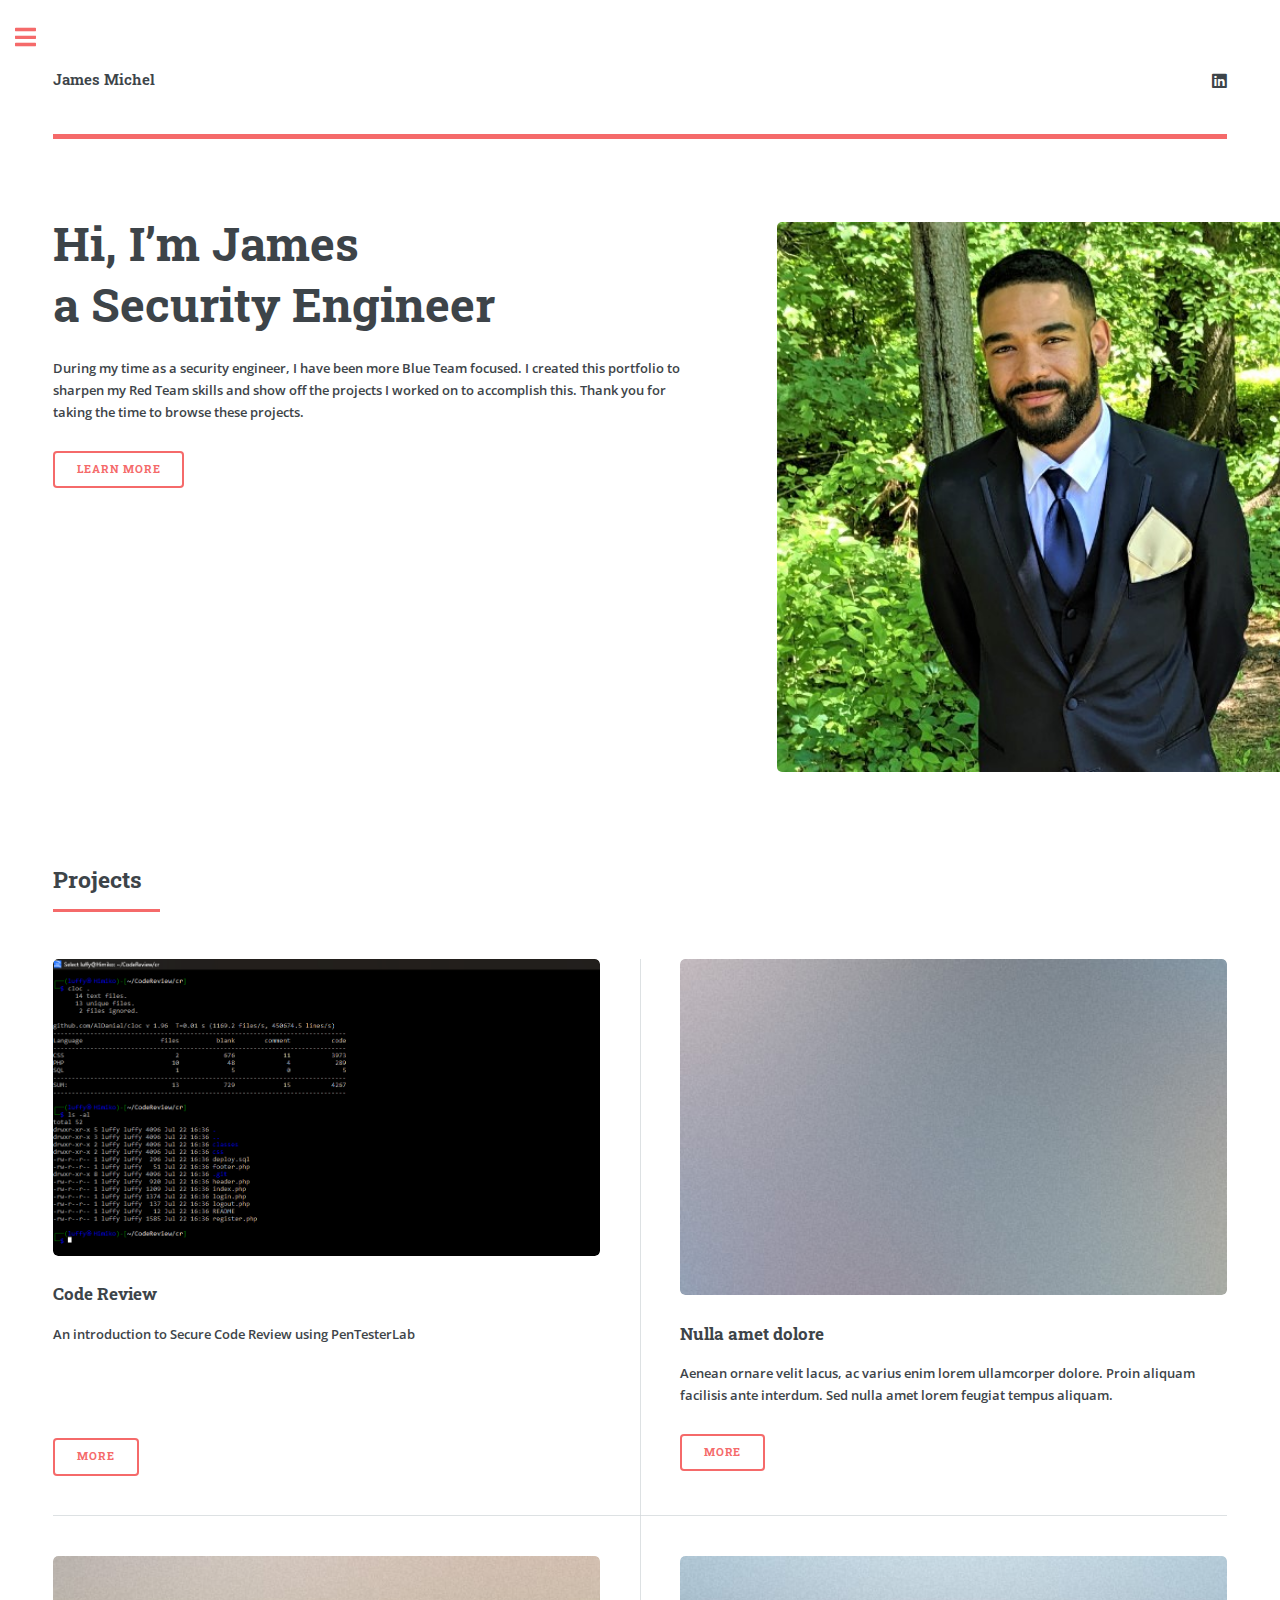
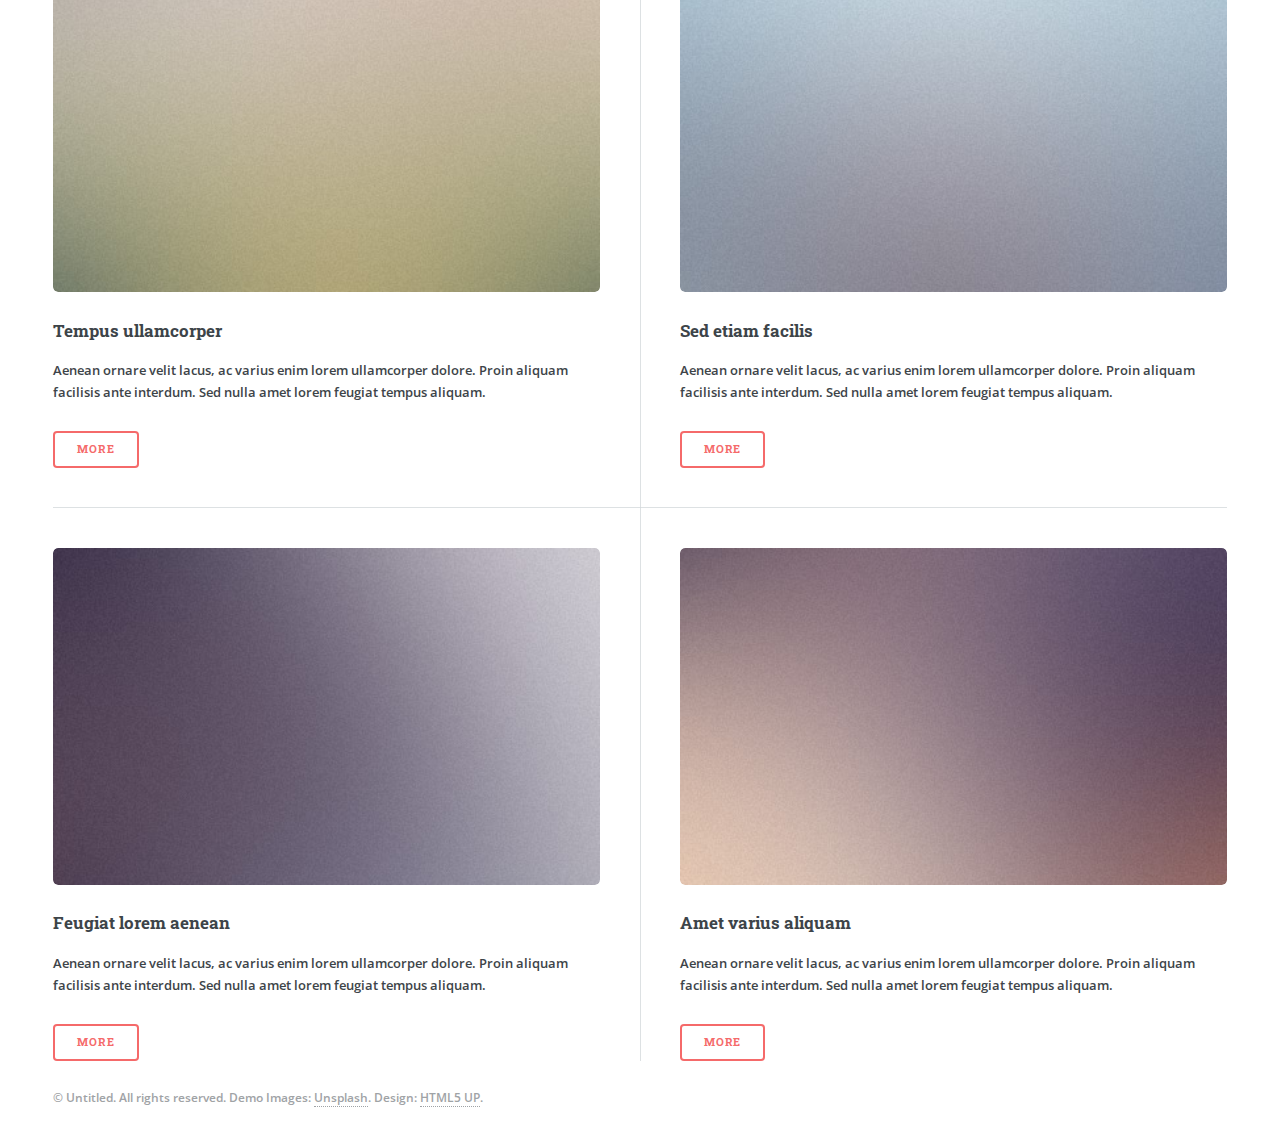
<file: index.html>
<!DOCTYPE HTML>
<!--
	Editorial by HTML5 UP
	html5up.net | @ajlkn
	Free for personal and commercial use under the CCA 3.0 license (html5up.net/license)
-->
<html>
	<head>
		<title>James Michel</title>
		<meta charset="utf-8" />
		<meta name="viewport" content="width=device-width, initial-scale=1, user-scalable=no" />
		<link rel="stylesheet" href="assets/css/main.css" />
	</head>
	<body class="is-preload">

		<!-- Wrapper -->
			<div id="wrapper">

				<!-- Main -->
					<div id="main">
						<div class="inner">

							<!-- Header -->
								<header id="header">
									<a href="index.html" class="logo"><strong>James Michel</a>
									<ul class="icons">
										<li><a href="https://www.linkedin.com/in/micheljt" class="icon brands fa-linkedin"><span class="label">LinkedIn</span></a></li>
									</ul>
								</header>

							<!-- Banner -->
								<section id="banner">
									<div class="content">
										<header>
											<h1>Hi, I’m James<br />
											a Security Engineer</h1>
										</header>
										<p>During my time as a security engineer, I have been more Blue Team focused. I created this portfolio to sharpen my Red Team skills and show off the projects I worked on to accomplish this. Thank you for taking the time to browse these projects.</p>
										<ul class="actions">
											<li><a href="#" class="button big">Learn More</a></li>
										</ul>
									</div>
									<span class="image right">
										<img src="images/Avatar.jpg" 
										style="object-fit:contain;
											   width:550px;
											   height:auto;"/>
									</span>
								</section>


							<!-- Section -->
								<section>
									<header class="major">
										<h2>Projects</h2>
									</header>
									<div class="posts">
										<article>
											<a href="CodeReview.html" class="image"><img src="images/codereview/clocoutput.png" alt="" /></a>
											<h3>Code Review</h3>
											<p>An introduction to Secure Code Review using PenTesterLab</p>
										</br>
									</br>
								</br>
											<ul class="actions">
												<li><a href="CodeReview.html" class="button">More</a></li>
											</ul>
										</article>
										<article>
											<a href="#" class="image"><img src="images/pic02.jpg" alt="" /></a>
											<h3>Nulla amet dolore</h3>
											<p>Aenean ornare velit lacus, ac varius enim lorem ullamcorper dolore. Proin aliquam facilisis ante interdum. Sed nulla amet lorem feugiat tempus aliquam.</p>
											<ul class="actions">
												<li><a href="#" class="button">More</a></li>
											</ul>
										</article>
										<article>
											<a href="#" class="image"><img src="images/pic03.jpg" alt="" /></a>
											<h3>Tempus ullamcorper</h3>
											<p>Aenean ornare velit lacus, ac varius enim lorem ullamcorper dolore. Proin aliquam facilisis ante interdum. Sed nulla amet lorem feugiat tempus aliquam.</p>
											<ul class="actions">
												<li><a href="#" class="button">More</a></li>
											</ul>
										</article>
										<article>
											<a href="#" class="image"><img src="images/pic04.jpg" alt="" /></a>
											<h3>Sed etiam facilis</h3>
											<p>Aenean ornare velit lacus, ac varius enim lorem ullamcorper dolore. Proin aliquam facilisis ante interdum. Sed nulla amet lorem feugiat tempus aliquam.</p>
											<ul class="actions">
												<li><a href="#" class="button">More</a></li>
											</ul>
										</article>
										<article>
											<a href="#" class="image"><img src="images/pic05.jpg" alt="" /></a>
											<h3>Feugiat lorem aenean</h3>
											<p>Aenean ornare velit lacus, ac varius enim lorem ullamcorper dolore. Proin aliquam facilisis ante interdum. Sed nulla amet lorem feugiat tempus aliquam.</p>
											<ul class="actions">
												<li><a href="#" class="button">More</a></li>
											</ul>
										</article>
										<article>
											<a href="#" class="image"><img src="images/pic06.jpg" alt="" /></a>
											<h3>Amet varius aliquam</h3>
											<p>Aenean ornare velit lacus, ac varius enim lorem ullamcorper dolore. Proin aliquam facilisis ante interdum. Sed nulla amet lorem feugiat tempus aliquam.</p>
											<ul class="actions">
												<li><a href="#" class="button">More</a></li>
											</ul>
										</article>
										
									</div>
									
							<!-- Footer -->
								<footer id="footer">
									<p class="copyright">&copy; Untitled. All rights reserved. Demo Images: <a href="https://unsplash.com">Unsplash</a>. Design: <a href="https://html5up.net">HTML5 UP</a>.</p>
								</footer>
								</section>

						</div>
					</div>

				<!-- Sidebar -->
					<div id="sidebar">
						<div class="inner">

							<!-- Search -->
								<section id="search" class="alt">
									<form method="post" action="#">
										<input type="text" name="query" id="query" placeholder="Search" />
									</form>
								</section>

							<!-- Menu -->
								<nav id="menu">
									<header class="major">
										<h2>Menu</h2>
									</header>
									<ul>
										<li><a href="index.html">Homepage</a></li>
										<li>
											<span class="opener">Projects</span>
											<ul>
												<li><a href="CodeReview.html">Intro to Code Review</a></li>
												<li><a href="#">Project Two</a></li>
												<li><a href="#">Tempus Magna</a></li>
												<li><a href="#">Feugiat Veroeros</a></li>
											</ul>
										</li>
									</ul>
								</nav>


						</div>
					</div>

			</div>

		<!-- Scripts -->
			<script src="assets/js/jquery.min.js"></script>
			<script src="assets/js/browser.min.js"></script>
			<script src="assets/js/breakpoints.min.js"></script>
			<script src="assets/js/util.js"></script>
			<script src="assets/js/main.js"></script>

	</body>
</html>
</file>
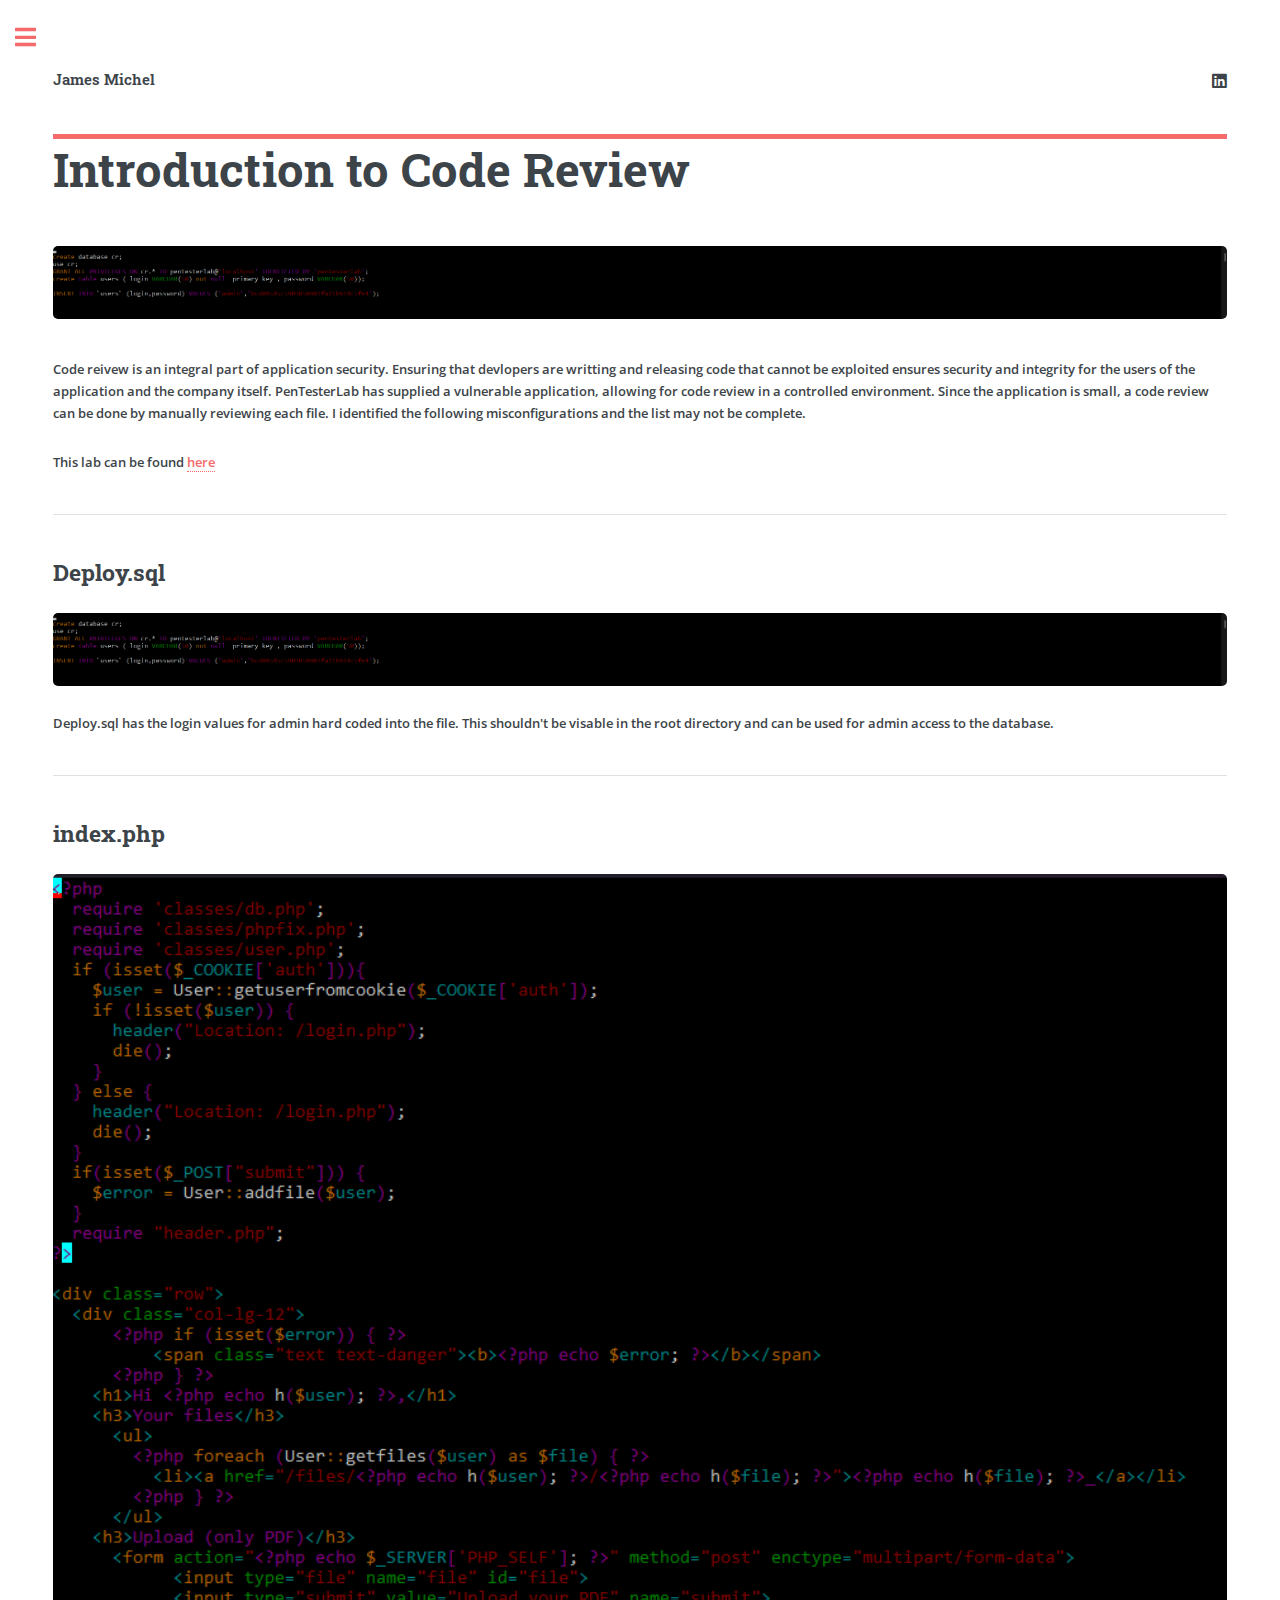
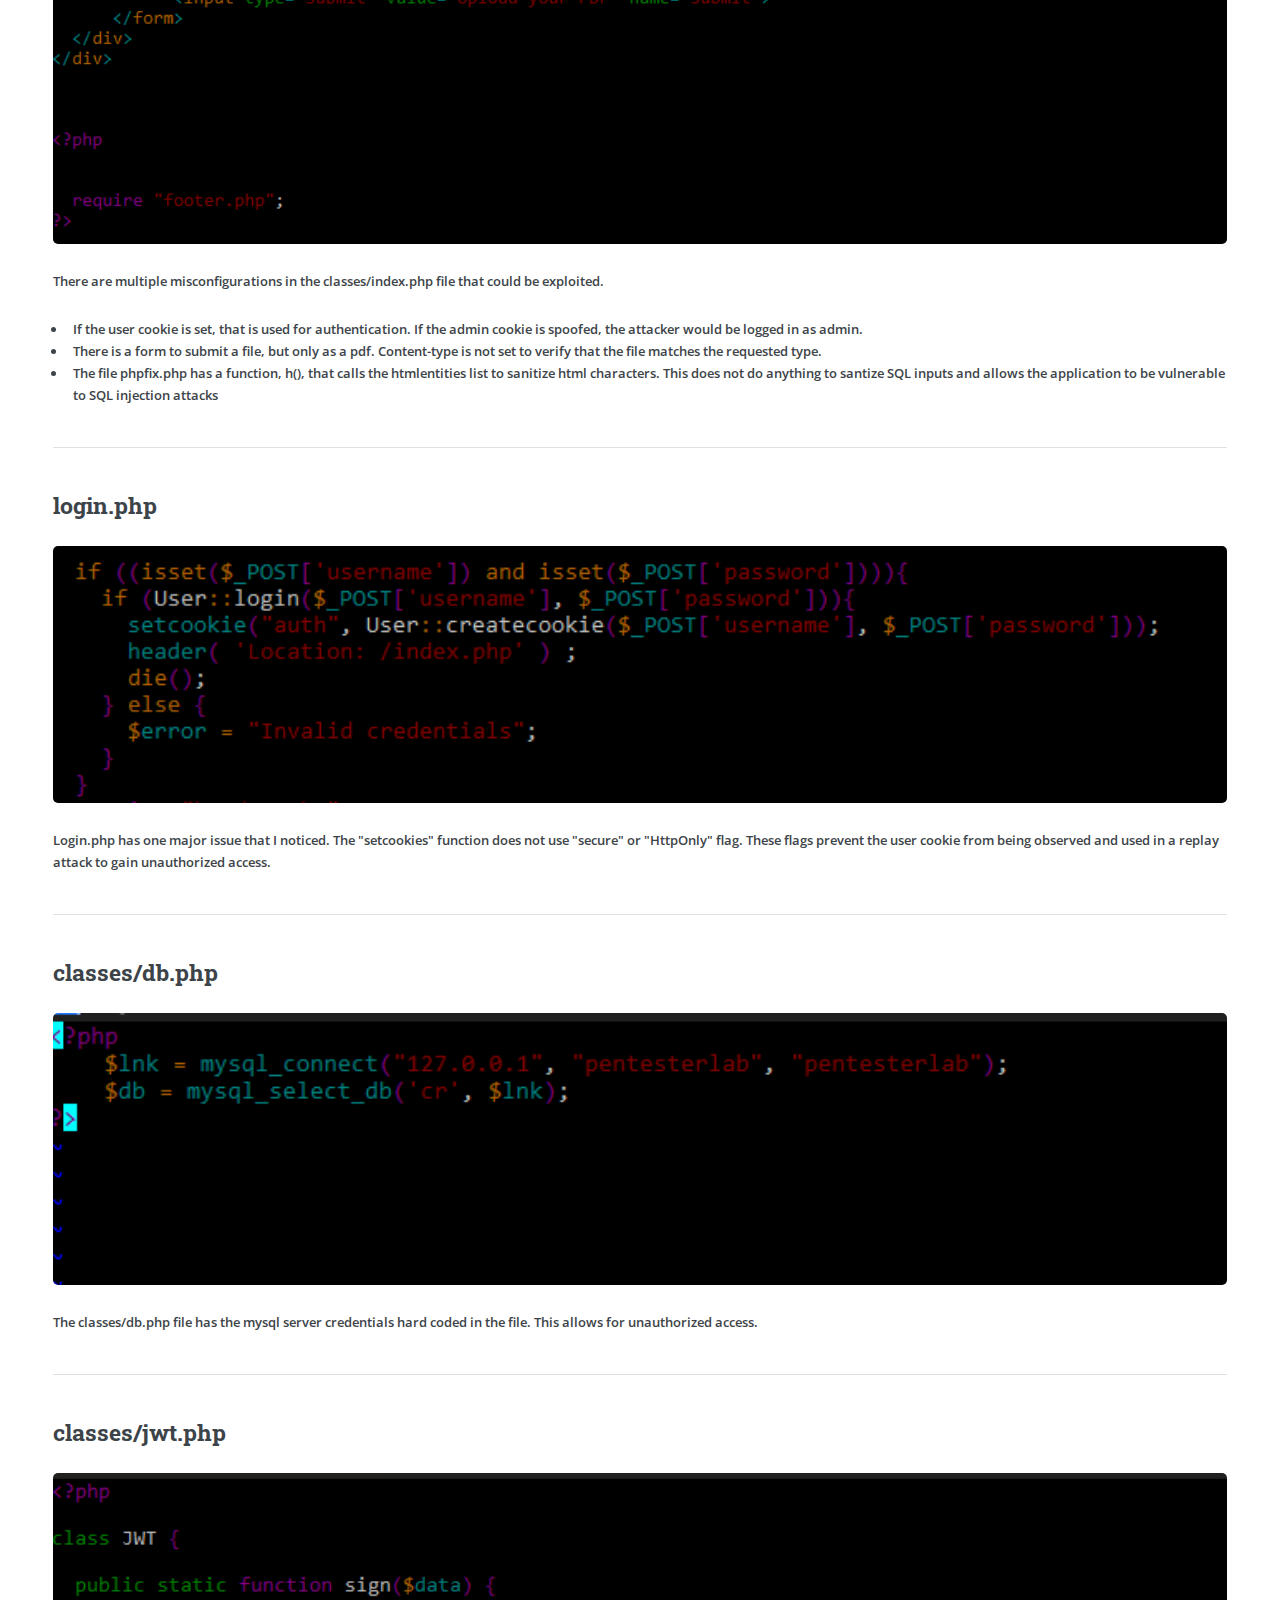
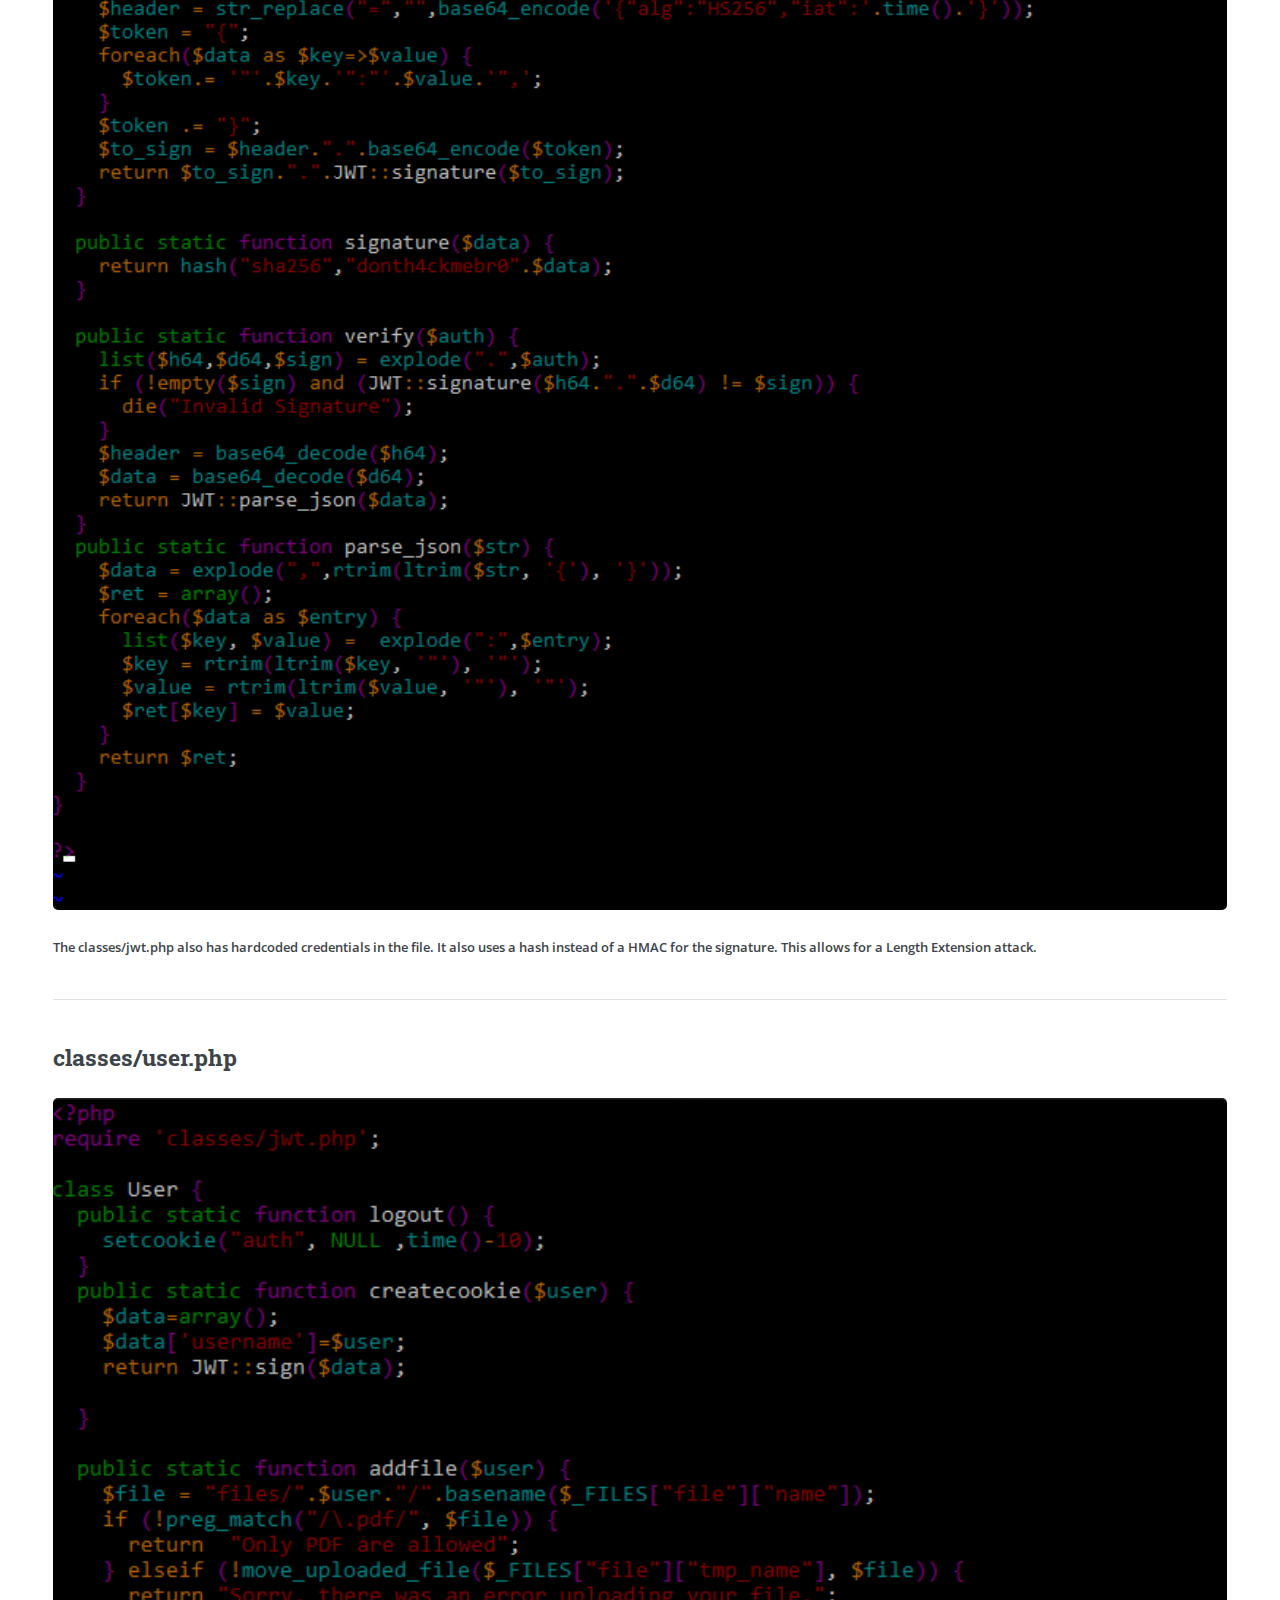
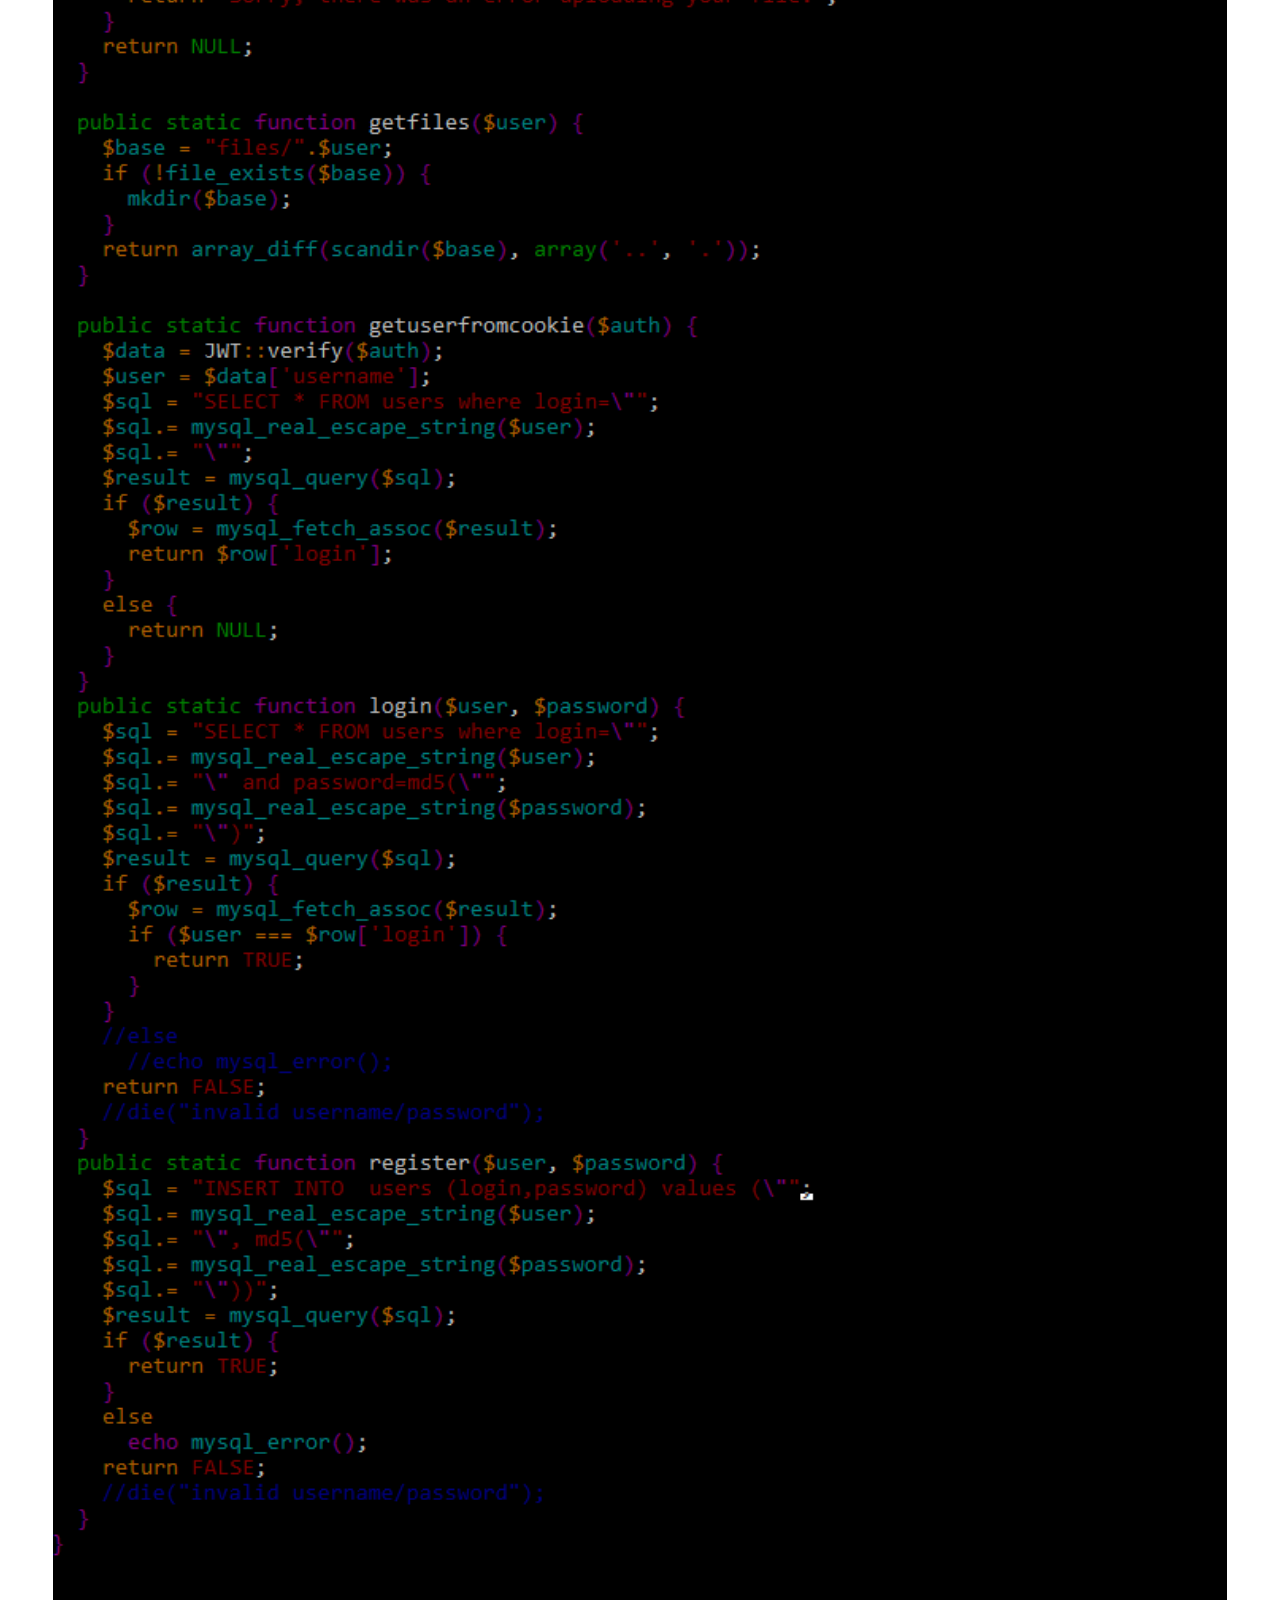
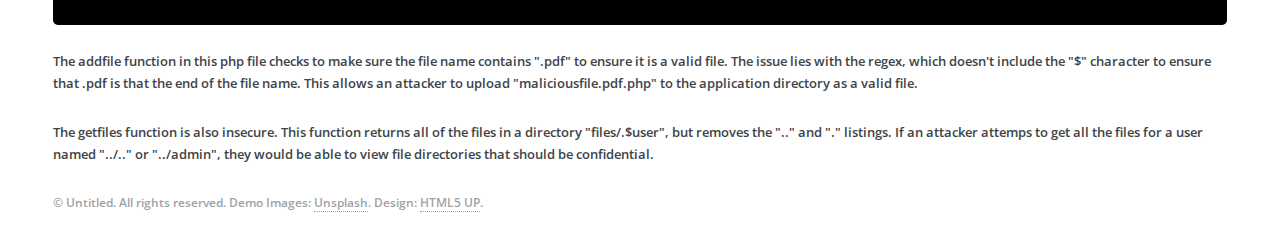
<file: CodeReview.html>
<!DOCTYPE HTML>
<!--
	Editorial by HTML5 UP
	html5up.net | @ajlkn
	Free for personal and commercial use under the CCA 3.0 license (html5up.net/license)
-->
<html>
	<head>
		<title>Intro to Code Review</title>
		<meta charset="utf-8" />
		<meta name="viewport" content="width=device-width, initial-scale=1, user-scalable=no" />
		<link rel="stylesheet" href="assets/css/main.css" />
	</head>
	<body class="is-preload">

		<!-- Wrapper -->
			<div id="wrapper">

				<!-- Main -->
					<div id="main">
						<div class="inner">

							<!-- Header -->
							<header id="header">
								<a href="index.html" class="logo"><strong>James Michel</a>
								<ul class="icons">
									<li><a href="https://www.linkedin.com/in/micheljt" class="icon brands fa-linkedin"><span class="label">LinkedIn</span></a></li>
								</ul>
							</header>

							<!-- Content -->
								<section>
									<header class="main">
										<h1>Introduction to Code Review</h1>
									</header>

									<span class="image main"><img src="images/codereview/hardcoded.png" alt="" /></span>

									<p>Code reivew is an integral part of application security. Ensuring that devlopers are writting and releasing code that cannot be exploited ensures security and integrity for the users of the application and the company itself. PenTesterLab has supplied a vulnerable application, allowing for code review in a controlled environment. Since the application is small, a code review can be done by manually reviewing each file. I identified the following misconfigurations and the list may not be complete. 
										
									<p>This lab can be found <a href="https://pentesterlab.com/exercises/codereview/course">here</a> </p>
									<hr class="major" />

									<h2>Deploy.sql</h2>
									<span class="image fit"><img src="images/codereview/hardcoded.png" alt="" /></span>
									<p>Deploy.sql has the login values for admin hard coded into the file. This shouldn't be visable in the root directory and can be used for admin access to the database.</p>


									<hr class="major" />

									<h2>index.php</h2>
									<span class="image fit"><img src="images/codereview/index.png" alt="" /></span>

									<p>There are multiple misconfigurations in the classes/index.php file that could be exploited.
										<ul>
											<li>If the user cookie is set, that is used for authentication. If the admin cookie is spoofed, the attacker would be logged in as admin.</li>
											<li>There is a form to submit a file, but only as a pdf. Content-type is not set to verify that the file matches the requested type.</li>
											<li>The file phpfix.php has a function, h(), that calls the htmlentities list to sanitize html characters. This does not do anything to santize SQL inputs and allows the application to be vulnerable to SQL injection attacks</li>
										</ul>

									<hr class="major" />

									<h2>login.php</h2>
									<span class="image fit"><img src="images/codereview/cookies.png" alt="" /></span>
									<p>Login.php has one major issue that I noticed. The "setcookies" function does not use "secure" or "HttpOnly" flag. These flags prevent the user cookie from being observed and used in a replay attack to gain unauthorized access.</p>

									<hr class="major" />

									<h2>classes/db.php</h2>
									<span class="image fit"><img src="images/codereview/mysql.png" alt="" /></span>
									<p>The classes/db.php file has the mysql server credentials hard coded in the file. This allows for unauthorized access.</p>

									<hr class="major" />

									<h2>classes/jwt.php</h2>
									<span class="image fit"><img src="images/codereview/jwt.png" alt="" /></span>
									<p>The classes/jwt.php also has hardcoded credentials in the file. It also uses a hash instead of a HMAC for the signature. This allows for a Length Extension attack.

										<hr class="major" />

										<h2>classes/user.php</h2>
										<span class="image fit"><img src="images/codereview/user.png" alt="" /></span>
										<p>The addfile function in this php file checks to make sure the file name contains ".pdf" to ensure it is a valid file. The issue lies with the regex, which doesn't include the "$" character to ensure that .pdf is that the end of the file name. This allows an attacker to upload "maliciousfile.pdf.php" to the application directory as a valid file. </p>
										<p>The getfiles function is also insecure. This function returns all of the files in a directory "files/.$user", but removes the ".." and "." listings. If an attacker attemps to get all the files for a user named "../.." or "../admin", they would be able to view file directories that should be confidential.</p>
								</section>

							<!-- Footer -->
							<footer id="footer">
								<p class="copyright">&copy; Untitled. All rights reserved. Demo Images: <a href="https://unsplash.com">Unsplash</a>. Design: <a href="https://html5up.net">HTML5 UP</a>.</p>
							</footer>
						</div>
					</div>

				<!-- Sidebar -->
					<div id="sidebar">
						<div class="inner">

							<!-- Search -->
								<section id="search" class="alt">
									<form method="post" action="#">
										<input type="text" name="query" id="query" placeholder="Search" />
									</form>
								</section>

							<!-- Menu -->
							<nav id="menu">
								<header class="major">
									<h2>Menu</h2>
								</header>
								<ul>
									<li><a href="index.html">Homepage</a></li>
									<li>
										<span class="opener">Projects</span>
										<ul>
											<li><a href="CodeReview.html">Intro to Code Review</a></li>
											<li><a href="#">Ipsum Adipiscing</a></li>
											<li><a href="#">Tempus Magna</a></li>
											<li><a href="#">Feugiat Veroeros</a></li>
										</ul>
									</li>
								</ul>
							</nav>


						</div>
					</div>

			</div>

		<!-- Scripts -->
			<script src="assets/js/jquery.min.js"></script>
			<script src="assets/js/browser.min.js"></script>
			<script src="assets/js/breakpoints.min.js"></script>
			<script src="assets/js/util.js"></script>
			<script src="assets/js/main.js"></script>

	</body>
</html>
</file>
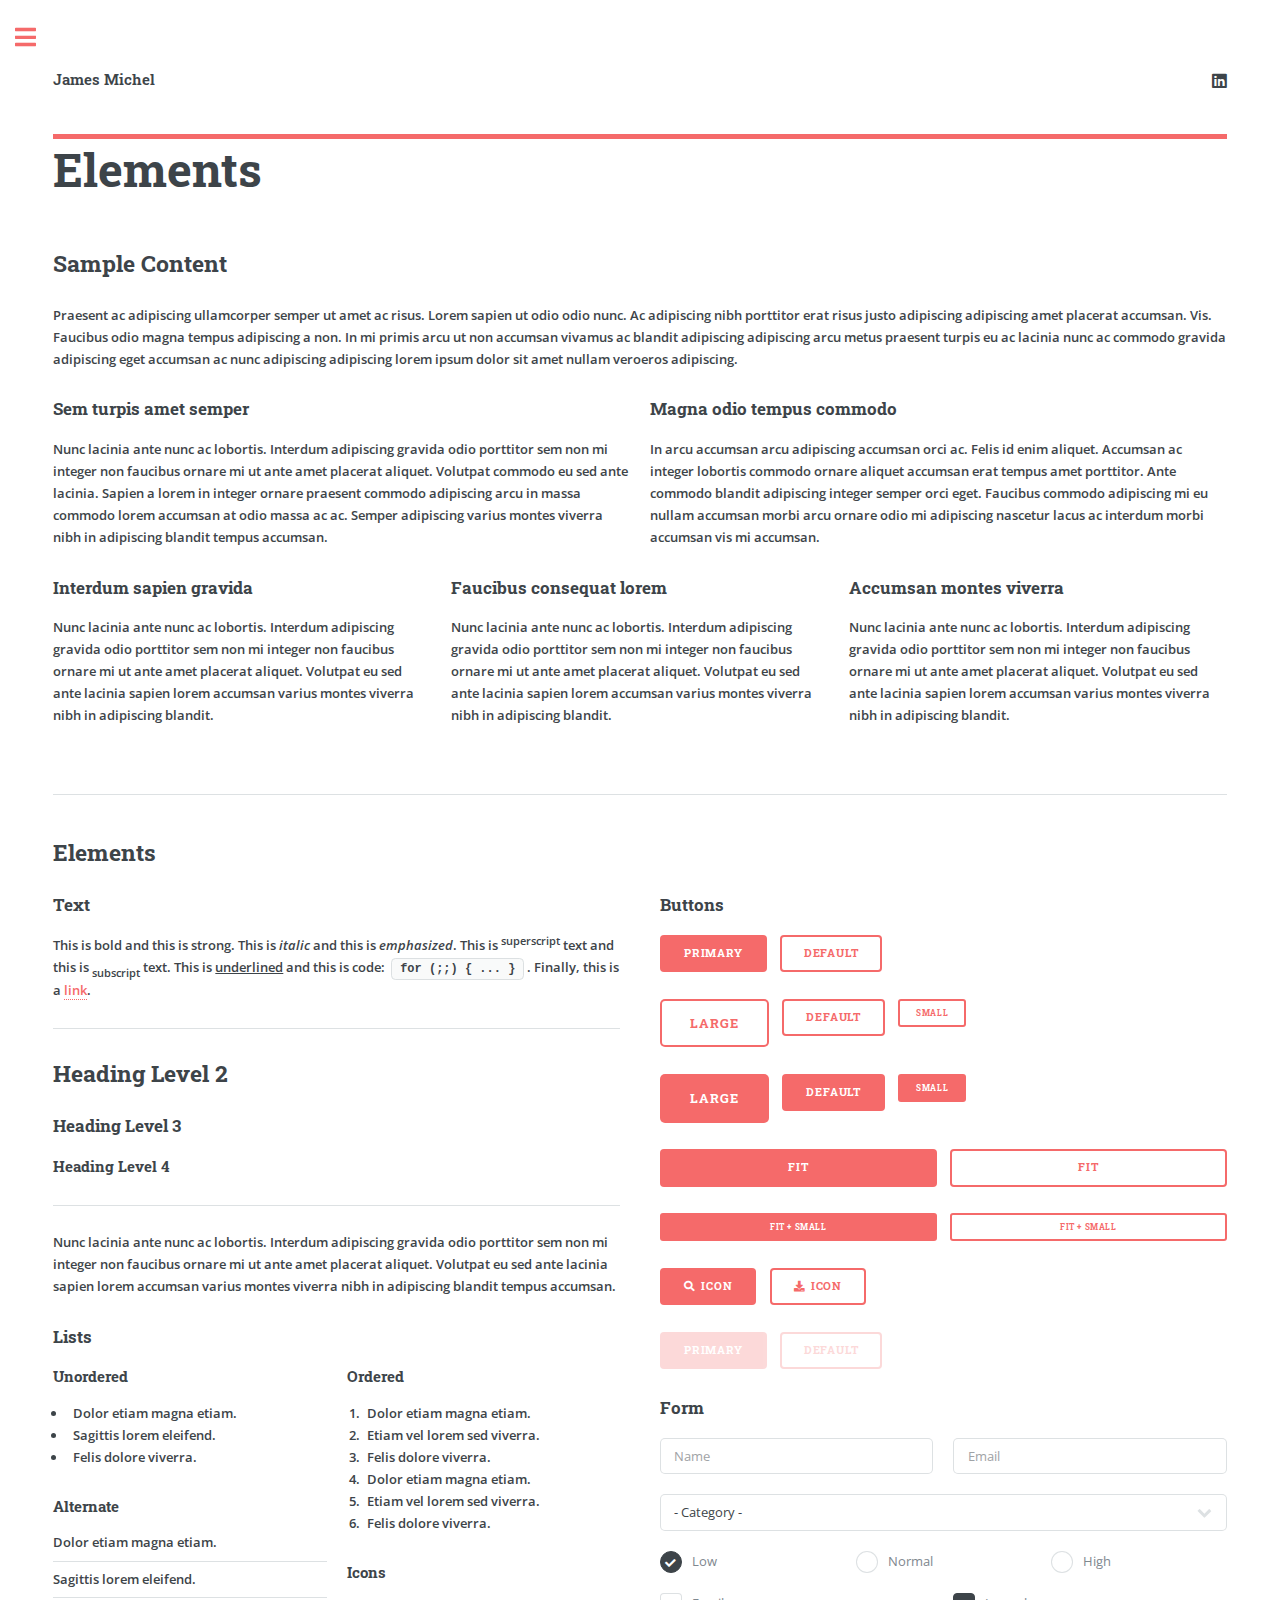
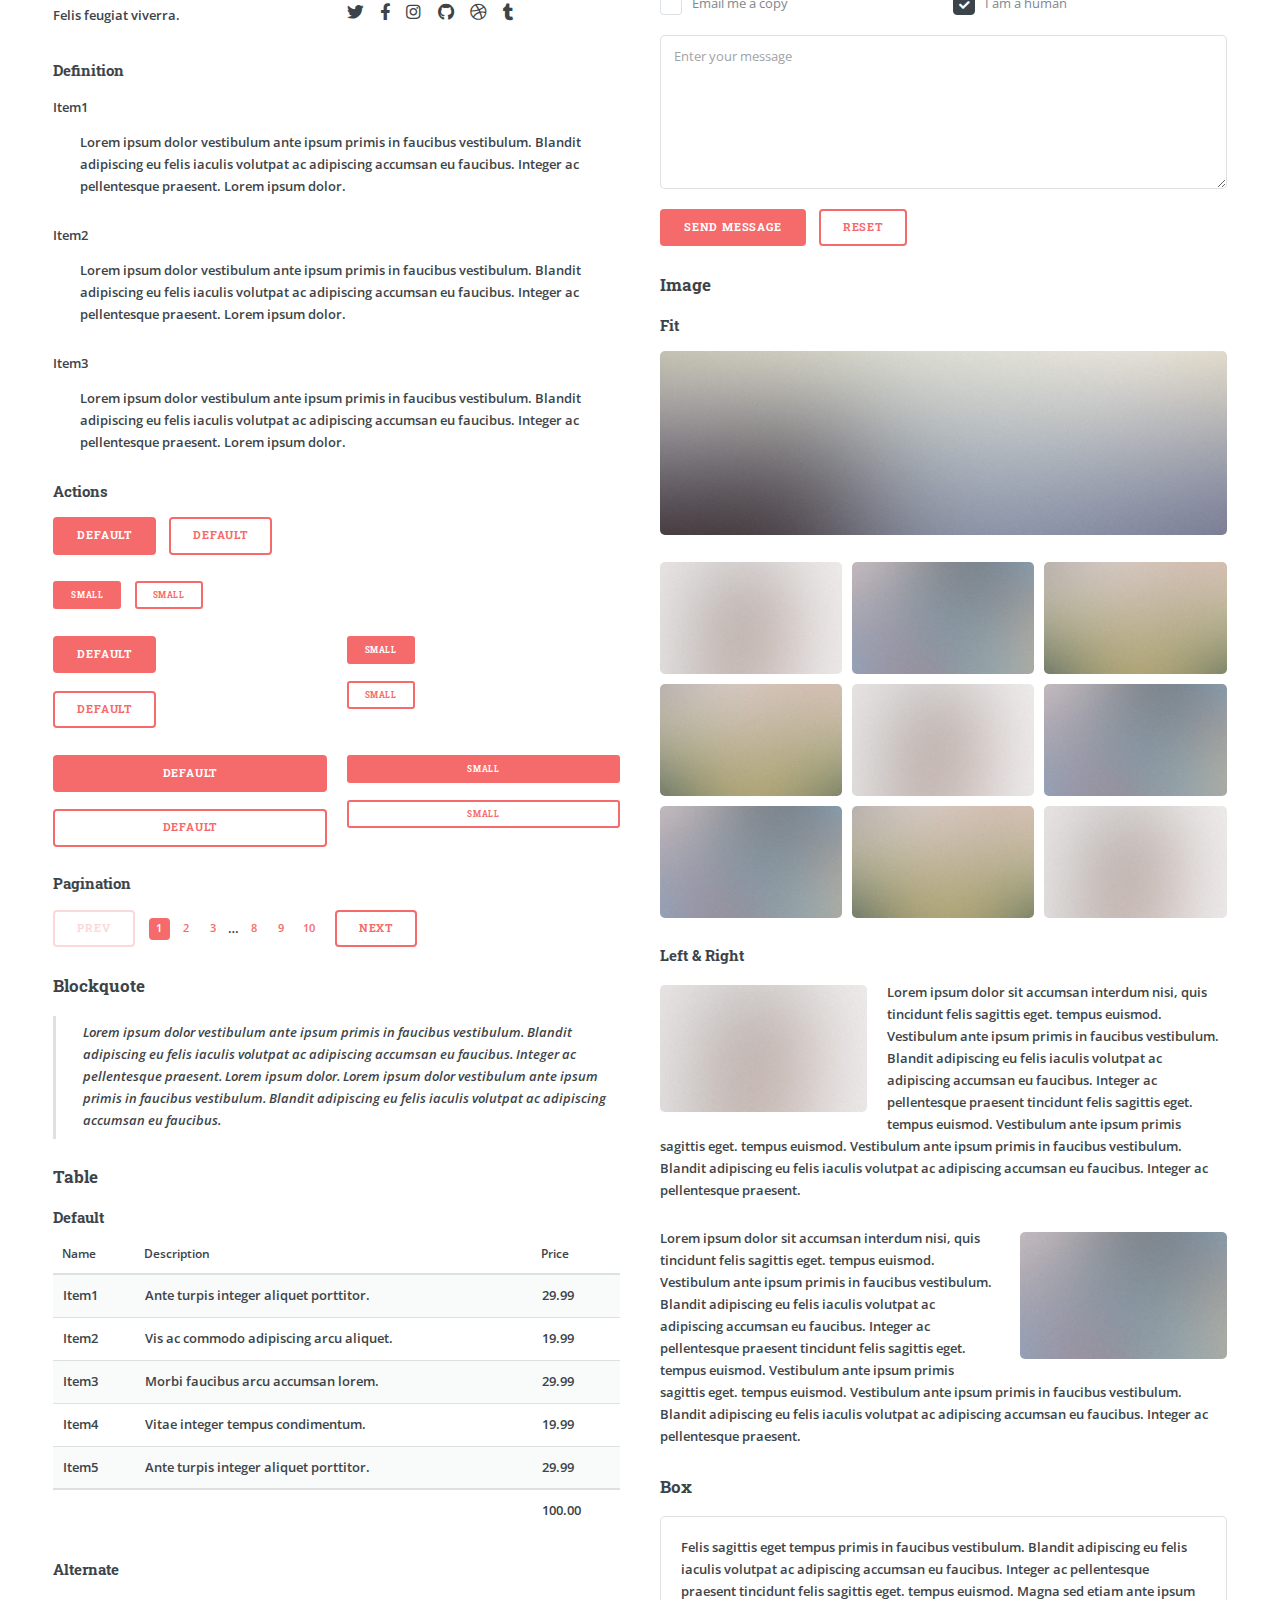
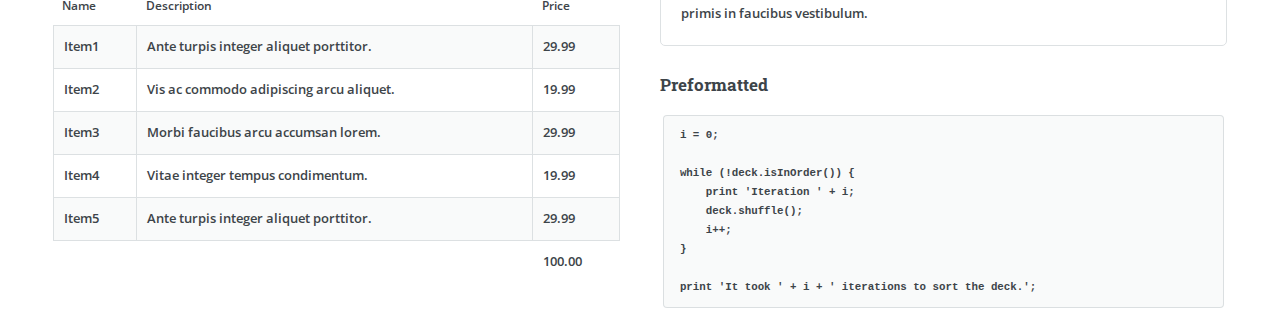
<file: elements.html>
<!DOCTYPE HTML>
<!--
	Editorial by HTML5 UP
	html5up.net | @ajlkn
	Free for personal and commercial use under the CCA 3.0 license (html5up.net/license)
-->
<html>
	<head>
		<title>Elements - Editorial by HTML5 UP</title>
		<meta charset="utf-8" />
		<meta name="viewport" content="width=device-width, initial-scale=1, user-scalable=no" />
		<link rel="stylesheet" href="assets/css/main.css" />
	</head>
	<body class="is-preload">

		<!-- Wrapper -->
			<div id="wrapper">

				<!-- Main -->
					<div id="main">
						<div class="inner">

							<!-- Header -->
							<header id="header">
								<a href="index.html" class="logo"><strong>James Michel</a>
								<ul class="icons">
									<li><a href="https://www.linkedin.com/in/micheljt" class="icon brands fa-linkedin"><span class="label">LinkedIn</span></a></li>
								</ul>
							</header>

							<!-- Content -->
								<section>
									<header class="main">
										<h1>Elements</h1>
									</header>

									<!-- Content -->
										<h2 id="content">Sample Content</h2>
										<p>Praesent ac adipiscing ullamcorper semper ut amet ac risus. Lorem sapien ut odio odio nunc. Ac adipiscing nibh porttitor erat risus justo adipiscing adipiscing amet placerat accumsan. Vis. Faucibus odio magna tempus adipiscing a non. In mi primis arcu ut non accumsan vivamus ac blandit adipiscing adipiscing arcu metus praesent turpis eu ac lacinia nunc ac commodo gravida adipiscing eget accumsan ac nunc adipiscing adipiscing lorem ipsum dolor sit amet nullam veroeros adipiscing.</p>
										<div class="row">
											<div class="col-6 col-12-small">
												<h3>Sem turpis amet semper</h3>
												<p>Nunc lacinia ante nunc ac lobortis. Interdum adipiscing gravida odio porttitor sem non mi integer non faucibus ornare mi ut ante amet placerat aliquet. Volutpat commodo eu sed ante lacinia. Sapien a lorem in integer ornare praesent commodo adipiscing arcu in massa commodo lorem accumsan at odio massa ac ac. Semper adipiscing varius montes viverra nibh in adipiscing blandit tempus accumsan.</p>
											</div>
											<div class="col-6 col-12-small">
												<h3>Magna odio tempus commodo</h3>
												<p>In arcu accumsan arcu adipiscing accumsan orci ac. Felis id enim aliquet. Accumsan ac integer lobortis commodo ornare aliquet accumsan erat tempus amet porttitor. Ante commodo blandit adipiscing integer semper orci eget. Faucibus commodo adipiscing mi eu nullam accumsan morbi arcu ornare odio mi adipiscing nascetur lacus ac interdum morbi accumsan vis mi accumsan.</p>
											</div>
											<!-- Break -->
											<div class="col-4 col-12-medium">
												<h3>Interdum sapien gravida</h3>
												<p>Nunc lacinia ante nunc ac lobortis. Interdum adipiscing gravida odio porttitor sem non mi integer non faucibus ornare mi ut ante amet placerat aliquet. Volutpat eu sed ante lacinia sapien lorem accumsan varius montes viverra nibh in adipiscing blandit.</p>
											</div>
											<div class="col-4 col-12-medium">
												<h3>Faucibus consequat lorem</h3>
												<p>Nunc lacinia ante nunc ac lobortis. Interdum adipiscing gravida odio porttitor sem non mi integer non faucibus ornare mi ut ante amet placerat aliquet. Volutpat eu sed ante lacinia sapien lorem accumsan varius montes viverra nibh in adipiscing blandit.</p>
											</div>
											<div class="col-4 col-12-medium">
												<h3>Accumsan montes viverra</h3>
												<p>Nunc lacinia ante nunc ac lobortis. Interdum adipiscing gravida odio porttitor sem non mi integer non faucibus ornare mi ut ante amet placerat aliquet. Volutpat eu sed ante lacinia sapien lorem accumsan varius montes viverra nibh in adipiscing blandit.</p>
											</div>
										</div>

									<hr class="major" />

									<!-- Elements -->
										<h2 id="elements">Elements</h2>
										<div class="row gtr-200">
											<div class="col-6 col-12-medium">

												<!-- Text stuff -->
													<h3>Text</h3>
													<p>This is <b>bold</b> and this is <strong>strong</strong>. This is <i>italic</i> and this is <em>emphasized</em>.
													This is <sup>superscript</sup> text and this is <sub>subscript</sub> text.
													This is <u>underlined</u> and this is code: <code>for (;;) { ... }</code>.
													Finally, this is a <a href="#">link</a>.</p>
													<hr />
													<h2>Heading Level 2</h2>
													<h3>Heading Level 3</h3>
													<h4>Heading Level 4</h4>
													<hr />
													<p>Nunc lacinia ante nunc ac lobortis. Interdum adipiscing gravida odio porttitor sem non mi integer non faucibus ornare mi ut ante amet placerat aliquet. Volutpat eu sed ante lacinia sapien lorem accumsan varius montes viverra nibh in adipiscing blandit tempus accumsan.</p>

												<!-- Lists -->
													<h3>Lists</h3>
													<div class="row">
														<div class="col-6 col-12-small">

															<h4>Unordered</h4>
															<ul>
																<li>Dolor etiam magna etiam.</li>
																<li>Sagittis lorem eleifend.</li>
																<li>Felis dolore viverra.</li>
															</ul>

															<h4>Alternate</h4>
															<ul class="alt">
																<li>Dolor etiam magna etiam.</li>
																<li>Sagittis lorem eleifend.</li>
																<li>Felis feugiat viverra.</li>
															</ul>

														</div>
														<div class="col-6 col-12-small">

															<h4>Ordered</h4>
															<ol>
																<li>Dolor etiam magna etiam.</li>
																<li>Etiam vel lorem sed viverra.</li>
																<li>Felis dolore viverra.</li>
																<li>Dolor etiam magna etiam.</li>
																<li>Etiam vel lorem sed viverra.</li>
																<li>Felis dolore viverra.</li>
															</ol>

															<h4>Icons</h4>
															<ul class="icons">
																<li><a href="#" class="icon brands fa-twitter"><span class="label">Twitter</span></a></li>
																<li><a href="#" class="icon brands fa-facebook-f"><span class="label">Facebook</span></a></li>
																<li><a href="#" class="icon brands fa-instagram"><span class="label">Instagram</span></a></li>
																<li><a href="#" class="icon brands fa-github"><span class="label">Github</span></a></li>
																<li><a href="#" class="icon brands fa-dribbble"><span class="label">Dribbble</span></a></li>
																<li><a href="#" class="icon brands fa-tumblr"><span class="label">Tumblr</span></a></li>
															</ul>

														</div>
													</div>
													<h4>Definition</h4>
													<dl>
														<dt>Item1</dt>
														<dd>
															<p>Lorem ipsum dolor vestibulum ante ipsum primis in faucibus vestibulum. Blandit adipiscing eu felis iaculis volutpat ac adipiscing accumsan eu faucibus. Integer ac pellentesque praesent. Lorem ipsum dolor.</p>
														</dd>
														<dt>Item2</dt>
														<dd>
															<p>Lorem ipsum dolor vestibulum ante ipsum primis in faucibus vestibulum. Blandit adipiscing eu felis iaculis volutpat ac adipiscing accumsan eu faucibus. Integer ac pellentesque praesent. Lorem ipsum dolor.</p>
														</dd>
														<dt>Item3</dt>
														<dd>
															<p>Lorem ipsum dolor vestibulum ante ipsum primis in faucibus vestibulum. Blandit adipiscing eu felis iaculis volutpat ac adipiscing accumsan eu faucibus. Integer ac pellentesque praesent. Lorem ipsum dolor.</p>
														</dd>
													</dl>

													<h4>Actions</h4>
													<ul class="actions">
														<li><a href="#" class="button primary">Default</a></li>
														<li><a href="#" class="button">Default</a></li>
													</ul>
													<ul class="actions small">
														<li><a href="#" class="button primary small">Small</a></li>
														<li><a href="#" class="button small">Small</a></li>
													</ul>
													<div class="row">
														<div class="col-6 col-12-small">
															<ul class="actions stacked">
																<li><a href="#" class="button primary">Default</a></li>
																<li><a href="#" class="button">Default</a></li>
															</ul>
														</div>
														<div class="col-6 col-12-small">
															<ul class="actions stacked">
																<li><a href="#" class="button primary small">Small</a></li>
																<li><a href="#" class="button small">Small</a></li>
															</ul>
														</div>
														<div class="col-6 col-12-small">
															<ul class="actions stacked">
																<li><a href="#" class="button primary fit">Default</a></li>
																<li><a href="#" class="button fit">Default</a></li>
															</ul>
														</div>
														<div class="col-6 col-12-small">
															<ul class="actions stacked">
																<li><a href="#" class="button primary small fit">Small</a></li>
																<li><a href="#" class="button small fit">Small</a></li>
															</ul>
														</div>
													</div>

													<h4>Pagination</h4>
													<ul class="pagination">
														<li><span class="button disabled">Prev</span></li>
														<li><a href="#" class="page active">1</a></li>
														<li><a href="#" class="page">2</a></li>
														<li><a href="#" class="page">3</a></li>
														<li><span>&hellip;</span></li>
														<li><a href="#" class="page">8</a></li>
														<li><a href="#" class="page">9</a></li>
														<li><a href="#" class="page">10</a></li>
														<li><a href="#" class="button">Next</a></li>
													</ul>

												<!-- Blockquote -->
													<h3>Blockquote</h3>
													<blockquote>Lorem ipsum dolor vestibulum ante ipsum primis in faucibus vestibulum. Blandit adipiscing eu felis iaculis volutpat ac adipiscing accumsan eu faucibus. Integer ac pellentesque praesent. Lorem ipsum dolor. Lorem ipsum dolor vestibulum ante ipsum primis in faucibus vestibulum. Blandit adipiscing eu felis iaculis volutpat ac adipiscing accumsan eu faucibus.</blockquote>

												<!-- Table -->
													<h3>Table</h3>

													<h4>Default</h4>
													<div class="table-wrapper">
														<table>
															<thead>
																<tr>
																	<th>Name</th>
																	<th>Description</th>
																	<th>Price</th>
																</tr>
															</thead>
															<tbody>
																<tr>
																	<td>Item1</td>
																	<td>Ante turpis integer aliquet porttitor.</td>
																	<td>29.99</td>
																</tr>
																<tr>
																	<td>Item2</td>
																	<td>Vis ac commodo adipiscing arcu aliquet.</td>
																	<td>19.99</td>
																</tr>
																<tr>
																	<td>Item3</td>
																	<td> Morbi faucibus arcu accumsan lorem.</td>
																	<td>29.99</td>
																</tr>
																<tr>
																	<td>Item4</td>
																	<td>Vitae integer tempus condimentum.</td>
																	<td>19.99</td>
																</tr>
																<tr>
																	<td>Item5</td>
																	<td>Ante turpis integer aliquet porttitor.</td>
																	<td>29.99</td>
																</tr>
															</tbody>
															<tfoot>
																<tr>
																	<td colspan="2"></td>
																	<td>100.00</td>
																</tr>
															</tfoot>
														</table>
													</div>

													<h4>Alternate</h4>
													<div class="table-wrapper">
														<table class="alt">
															<thead>
																<tr>
																	<th>Name</th>
																	<th>Description</th>
																	<th>Price</th>
																</tr>
															</thead>
															<tbody>
																<tr>
																	<td>Item1</td>
																	<td>Ante turpis integer aliquet porttitor.</td>
																	<td>29.99</td>
																</tr>
																<tr>
																	<td>Item2</td>
																	<td>Vis ac commodo adipiscing arcu aliquet.</td>
																	<td>19.99</td>
																</tr>
																<tr>
																	<td>Item3</td>
																	<td> Morbi faucibus arcu accumsan lorem.</td>
																	<td>29.99</td>
																</tr>
																<tr>
																	<td>Item4</td>
																	<td>Vitae integer tempus condimentum.</td>
																	<td>19.99</td>
																</tr>
																<tr>
																	<td>Item5</td>
																	<td>Ante turpis integer aliquet porttitor.</td>
																	<td>29.99</td>
																</tr>
															</tbody>
															<tfoot>
																<tr>
																	<td colspan="2"></td>
																	<td>100.00</td>
																</tr>
															</tfoot>
														</table>
													</div>

											</div>
											<div class="col-6 col-12-medium">

												<!-- Buttons -->
													<h3>Buttons</h3>
													<ul class="actions">
														<li><a href="#" class="button primary">Primary</a></li>
														<li><a href="#" class="button">Default</a></li>
													</ul>
													<ul class="actions">
														<li><a href="#" class="button large">Large</a></li>
														<li><a href="#" class="button">Default</a></li>
														<li><a href="#" class="button small">Small</a></li>
													</ul>
													<ul class="actions">
														<li><a href="#" class="button primary large">Large</a></li>
														<li><a href="#" class="button primary">Default</a></li>
														<li><a href="#" class="button primary small">Small</a></li>
													</ul>
													<ul class="actions fit">
														<li><a href="#" class="button primary fit">Fit</a></li>
														<li><a href="#" class="button fit">Fit</a></li>
													</ul>
													<ul class="actions fit small">
														<li><a href="#" class="button primary fit small">Fit + Small</a></li>
														<li><a href="#" class="button fit small">Fit + Small</a></li>
													</ul>
													<ul class="actions">
														<li><a href="#" class="button primary icon solid fa-search">Icon</a></li>
														<li><a href="#" class="button icon solid fa-download">Icon</a></li>
													</ul>
													<ul class="actions">
														<li><span class="button primary disabled">Primary</span></li>
														<li><span class="button disabled">Default</span></li>
													</ul>

												<!-- Form -->
													<h3>Form</h3>

													<form method="post" action="#">
														<div class="row gtr-uniform">
															<div class="col-6 col-12-xsmall">
																<input type="text" name="demo-name" id="demo-name" value="" placeholder="Name" />
															</div>
															<div class="col-6 col-12-xsmall">
																<input type="email" name="demo-email" id="demo-email" value="" placeholder="Email" />
															</div>
															<!-- Break -->
															<div class="col-12">
																<select name="demo-category" id="demo-category">
																	<option value="">- Category -</option>
																	<option value="1">Manufacturing</option>
																	<option value="1">Shipping</option>
																	<option value="1">Administration</option>
																	<option value="1">Human Resources</option>
																</select>
															</div>
															<!-- Break -->
															<div class="col-4 col-12-small">
																<input type="radio" id="demo-priority-low" name="demo-priority" checked>
																<label for="demo-priority-low">Low</label>
															</div>
															<div class="col-4 col-12-small">
																<input type="radio" id="demo-priority-normal" name="demo-priority">
																<label for="demo-priority-normal">Normal</label>
															</div>
															<div class="col-4 col-12-small">
																<input type="radio" id="demo-priority-high" name="demo-priority">
																<label for="demo-priority-high">High</label>
															</div>
															<!-- Break -->
															<div class="col-6 col-12-small">
																<input type="checkbox" id="demo-copy" name="demo-copy">
																<label for="demo-copy">Email me a copy</label>
															</div>
															<div class="col-6 col-12-small">
																<input type="checkbox" id="demo-human" name="demo-human" checked>
																<label for="demo-human">I am a human</label>
															</div>
															<!-- Break -->
															<div class="col-12">
																<textarea name="demo-message" id="demo-message" placeholder="Enter your message" rows="6"></textarea>
															</div>
															<!-- Break -->
															<div class="col-12">
																<ul class="actions">
																	<li><input type="submit" value="Send Message" class="primary" /></li>
																	<li><input type="reset" value="Reset" /></li>
																</ul>
															</div>
														</div>
													</form>

												<!-- Image -->
													<h3>Image</h3>

													<h4>Fit</h4>
													<span class="image fit"><img src="images/pic11.jpg" alt="" /></span>
													<div class="box alt">
														<div class="row gtr-50 gtr-uniform">
															<div class="col-4"><span class="image fit"><img src="images/pic01.jpg" alt="" /></span></div>
															<div class="col-4"><span class="image fit"><img src="images/pic02.jpg" alt="" /></span></div>
															<div class="col-4"><span class="image fit"><img src="images/pic03.jpg" alt="" /></span></div>
															<!-- Break -->
															<div class="col-4"><span class="image fit"><img src="images/pic03.jpg" alt="" /></span></div>
															<div class="col-4"><span class="image fit"><img src="images/pic01.jpg" alt="" /></span></div>
															<div class="col-4"><span class="image fit"><img src="images/pic02.jpg" alt="" /></span></div>
															<!-- Break -->
															<div class="col-4"><span class="image fit"><img src="images/pic02.jpg" alt="" /></span></div>
															<div class="col-4"><span class="image fit"><img src="images/pic03.jpg" alt="" /></span></div>
															<div class="col-4"><span class="image fit"><img src="images/pic01.jpg" alt="" /></span></div>
														</div>
													</div>

													<h4>Left &amp; Right</h4>
													<p><span class="image left"><img src="images/pic01.jpg" alt="" /></span>Lorem ipsum dolor sit accumsan interdum nisi, quis tincidunt felis sagittis eget. tempus euismod. Vestibulum ante ipsum primis in faucibus vestibulum. Blandit adipiscing eu felis iaculis volutpat ac adipiscing accumsan eu faucibus. Integer ac pellentesque praesent tincidunt felis sagittis eget. tempus euismod. Vestibulum ante ipsum primis sagittis eget. tempus euismod. Vestibulum ante ipsum primis in faucibus vestibulum. Blandit adipiscing eu felis iaculis volutpat ac adipiscing accumsan eu faucibus. Integer ac pellentesque praesent.</p>
													<p><span class="image right"><img src="images/pic02.jpg" alt="" /></span>Lorem ipsum dolor sit accumsan interdum nisi, quis tincidunt felis sagittis eget. tempus euismod. Vestibulum ante ipsum primis in faucibus vestibulum. Blandit adipiscing eu felis iaculis volutpat ac adipiscing accumsan eu faucibus. Integer ac pellentesque praesent tincidunt felis sagittis eget. tempus euismod. Vestibulum ante ipsum primis sagittis eget. tempus euismod. Vestibulum ante ipsum primis in faucibus vestibulum. Blandit adipiscing eu felis iaculis volutpat ac adipiscing accumsan eu faucibus. Integer ac pellentesque praesent.</p>

												<!-- Box -->
													<h3>Box</h3>
													<div class="box">
														<p>Felis sagittis eget tempus primis in faucibus vestibulum. Blandit adipiscing eu felis iaculis volutpat ac adipiscing accumsan eu faucibus. Integer ac pellentesque praesent tincidunt felis sagittis eget. tempus euismod. Magna sed etiam ante ipsum primis in faucibus vestibulum.</p>
													</div>

												<!-- Preformatted Code -->
													<h3>Preformatted</h3>
													<pre><code>i = 0;

while (!deck.isInOrder()) {
    print 'Iteration ' + i;
    deck.shuffle();
    i++;
}

print 'It took ' + i + ' iterations to sort the deck.';
</code></pre>

											</div>
										</div>

								</section>

						</div>
					</div>

				<!-- Sidebar -->
					<div id="sidebar">
						<div class="inner">

							<!-- Search -->
								<section id="search" class="alt">
									<form method="post" action="#">
										<input type="text" name="query" id="query" placeholder="Search" />
									</form>
								</section>

							<!-- Menu -->
								<nav id="menu">
									<header class="major">
										<h2>Menu</h2>
									</header>
									<ul>
										<li><a href="index.html">Homepage</a></li>
										<li><a href="generic.html">Generic</a></li>
										<li><a href="elements.html">Elements</a></li>
										<li>
											<span class="opener">Submenu</span>
											<ul>
												<li><a href="#">Lorem Dolor</a></li>
												<li><a href="#">Ipsum Adipiscing</a></li>
												<li><a href="#">Tempus Magna</a></li>
												<li><a href="#">Feugiat Veroeros</a></li>
											</ul>
										</li>
										<li><a href="#">Etiam Dolore</a></li>
										<li><a href="#">Adipiscing</a></li>
										<li>
											<span class="opener">Another Submenu</span>
											<ul>
												<li><a href="#">Lorem Dolor</a></li>
												<li><a href="#">Ipsum Adipiscing</a></li>
												<li><a href="#">Tempus Magna</a></li>
												<li><a href="#">Feugiat Veroeros</a></li>
											</ul>
										</li>
										<li><a href="#">Maximus Erat</a></li>
										<li><a href="#">Sapien Mauris</a></li>
										<li><a href="#">Amet Lacinia</a></li>
									</ul>
								</nav>

							<!-- Section -->
								<section>
									<header class="major">
										<h2>Ante interdum</h2>
									</header>
									<div class="mini-posts">
										<article>
											<a href="#" class="image"><img src="images/pic07.jpg" alt="" /></a>
											<p>Aenean ornare velit lacus, ac varius enim lorem ullamcorper dolore aliquam.</p>
										</article>
										<article>
											<a href="#" class="image"><img src="images/pic08.jpg" alt="" /></a>
											<p>Aenean ornare velit lacus, ac varius enim lorem ullamcorper dolore aliquam.</p>
										</article>
										<article>
											<a href="#" class="image"><img src="images/pic09.jpg" alt="" /></a>
											<p>Aenean ornare velit lacus, ac varius enim lorem ullamcorper dolore aliquam.</p>
										</article>
									</div>
									<ul class="actions">
										<li><a href="#" class="button">More</a></li>
									</ul>
								</section>

							<!-- Section -->
								<section>
									<header class="major">
										<h2>Get in touch</h2>
									</header>
									<p>Sed varius enim lorem ullamcorper dolore aliquam aenean ornare velit lacus, ac varius enim lorem ullamcorper dolore. Proin sed aliquam facilisis ante interdum. Sed nulla amet lorem feugiat tempus aliquam.</p>
									<ul class="contact">
										<li class="icon solid fa-envelope"><a href="#">information@untitled.tld</a></li>
										<li class="icon solid fa-phone">(000) 000-0000</li>
										<li class="icon solid fa-home">1234 Somewhere Road #8254<br />
										Nashville, TN 00000-0000</li>
									</ul>
								</section>

							<!-- Footer -->
								<footer id="footer">
									<p class="copyright">&copy; Untitled. All rights reserved. Demo Images: <a href="https://unsplash.com">Unsplash</a>. Design: <a href="https://html5up.net">HTML5 UP</a>.</p>
								</footer>

						</div>
					</div>

			</div>

		<!-- Scripts -->
			<script src="assets/js/jquery.min.js"></script>
			<script src="assets/js/browser.min.js"></script>
			<script src="assets/js/breakpoints.min.js"></script>
			<script src="assets/js/util.js"></script>
			<script src="assets/js/main.js"></script>

	</body>
</html>
</file>
<file: assets/css/main.css>
@import url(fontawesome-all.min.css);
@import url("https://fonts.googleapis.com/css?family=Open+Sans:400,600,400italic,600italic|Roboto+Slab:400,700");
/*
	Editorial by HTML5 UP
	html5up.net | @ajlkn
	Free for personal and commercial use under the CCA 3.0 license (html5up.net/license)
*/
html, body, div, span, applet, object,
iframe, h1, h2, h3, h4, h5, h6, p, blockquote,
pre, a, abbr, acronym, address, big, cite,
code, del, dfn, em, img, ins, kbd, q, s, samp,
small, strike, strong, sub, sup, tt, var, b,
u, i, center, dl, dt, dd, ol, ul, li, fieldset,
form, label, legend, table, caption, tbody,
tfoot, thead, tr, th, td, article, aside,
canvas, details, embed, figure, figcaption,
footer, header, hgroup, menu, nav, output, ruby,
section, summary, time, mark, audio, video {
  margin: 0;
  padding: 0;
  border: 0;
  font-size: 100%;
  font: inherit;
  vertical-align: baseline; }

article, aside, details, figcaption, figure,
footer, header, hgroup, menu, nav, section {
  display: block; }

body {
  line-height: 1; }

ol, ul {
  list-style: none; }

blockquote, q {
  quotes: none; }
  blockquote:before, blockquote:after, q:before, q:after {
    content: '';
    content: none; }

table {
  border-collapse: collapse;
  border-spacing: 0; }

body {
  -webkit-text-size-adjust: none; }

mark {
  background-color: transparent;
  color: inherit; }

input::-moz-focus-inner {
  border: 0;
  padding: 0; }

input, select, textarea {
  -moz-appearance: none;
  -webkit-appearance: none;
  -ms-appearance: none;
  appearance: none; }

/* Basic */
@-ms-viewport {
  width: device-width; }

body {
  -ms-overflow-style: scrollbar; }

@media screen and (max-width: 480px) {
  html, body {
    min-width: 320px; } }

html {
  box-sizing: border-box; }

*, *:before, *:after {
  box-sizing: inherit; }

body {
  background: #ffffff; }
  body.is-preload *, body.is-preload *:before, body.is-preload *:after, body.is-resizing *, body.is-resizing *:before, body.is-resizing *:after {
    -moz-animation: none !important;
    -webkit-animation: none !important;
    -ms-animation: none !important;
    animation: none !important;
    -moz-transition: none !important;
    -webkit-transition: none !important;
    -ms-transition: none !important;
    transition: none !important; }

/* Type */
body, input, select, textarea {
  color: #7f888f;
  font-family: "Open Sans", sans-serif;
  font-size: 13pt;
  font-weight: 400;
  line-height: 1.65; }
  @media screen and (max-width: 1680px) {
    body, input, select, textarea {
      font-size: 11pt; } }
  @media screen and (max-width: 1280px) {
    body, input, select, textarea {
      font-size: 10pt; } }
  @media screen and (max-width: 360px) {
    body, input, select, textarea {
      font-size: 9pt; } }

a {
  -moz-transition: color 0.2s ease-in-out, border-bottom-color 0.2s ease-in-out;
  -webkit-transition: color 0.2s ease-in-out, border-bottom-color 0.2s ease-in-out;
  -ms-transition: color 0.2s ease-in-out, border-bottom-color 0.2s ease-in-out;
  transition: color 0.2s ease-in-out, border-bottom-color 0.2s ease-in-out;
  border-bottom: dotted 1px;
  color: #f56a6a;
  text-decoration: none; }
  a:hover {
    border-bottom-color: #f56a6a;
    color: #f56a6a !important; }
    a:hover strong {
      color: inherit; }

strong, b {
  color: #3d4449;
  font-weight: 600; }

em, i {
  font-style: italic; }

p {
  margin: 0 0 2em 0; }

h1, h2, h3, h4, h5, h6 {
  color: #3d4449;
  font-family: "Roboto Slab", serif;
  font-weight: 700;
  line-height: 1.5;
  margin: 0 0 1em 0; }
  h1 a, h2 a, h3 a, h4 a, h5 a, h6 a {
    color: inherit;
    text-decoration: none;
    border-bottom: 0; }

h1 {
  font-size: 4em;
  margin: 0 0 0.5em 0;
  line-height: 1.3; }

h2 {
  font-size: 1.75em; }

h3 {
  font-size: 1.25em; }

h4 {
  font-size: 1.1em; }

h5 {
  font-size: 0.9em; }

h6 {
  font-size: 0.7em; }

@media screen and (max-width: 1680px) {
  h1 {
    font-size: 3.5em; } }

@media screen and (max-width: 980px) {
  h1 {
    font-size: 3.25em; } }

@media screen and (max-width: 736px) {
  h1 {
    font-size: 2em;
    line-height: 1.4; }
  h2 {
    font-size: 1.5em; } }

sub {
  font-size: 0.8em;
  position: relative;
  top: 0.5em; }

sup {
  font-size: 0.8em;
  position: relative;
  top: -0.5em; }

blockquote {
  border-left: solid 3px rgba(210, 215, 217, 0.75);
  font-style: italic;
  margin: 0 0 2em 0;
  padding: 0.5em 0 0.5em 2em; }

code {
  background: rgba(230, 235, 237, 0.25);
  border-radius: 0.375em;
  border: solid 1px rgba(210, 215, 217, 0.75);
  font-family: "Courier New", monospace;
  font-size: 0.9em;
  margin: 0 0.25em;
  padding: 0.25em 0.65em; }

pre {
  -webkit-overflow-scrolling: touch;
  font-family: "Courier New", monospace;
  font-size: 0.9em;
  margin: 0 0 2em 0; }
  pre code {
    display: block;
    line-height: 1.75;
    padding: 1em 1.5em;
    overflow-x: auto; }

hr {
  border: 0;
  border-bottom: solid 1px rgba(210, 215, 217, 0.75);
  margin: 2em 0; }
  hr.major {
    margin: 3em 0; }

.align-left {
  text-align: left; }

.align-center {
  text-align: center; }

.align-right {
  text-align: right; }

/* Row */
.row {
  display: flex;
  flex-wrap: wrap;
  box-sizing: border-box;
  align-items: stretch; }
  .row > * {
    box-sizing: border-box; }
  .row.gtr-uniform > * > :last-child {
    margin-bottom: 0; }
  .row.aln-left {
    justify-content: flex-start; }
  .row.aln-center {
    justify-content: center; }
  .row.aln-right {
    justify-content: flex-end; }
  .row.aln-top {
    align-items: flex-start; }
  .row.aln-middle {
    align-items: center; }
  .row.aln-bottom {
    align-items: flex-end; }
  .row > .imp {
    order: -1; }
  .row > .col-1 {
    width: 8.33333%; }
  .row > .off-1 {
    margin-left: 8.33333%; }
  .row > .col-2 {
    width: 16.66667%; }
  .row > .off-2 {
    margin-left: 16.66667%; }
  .row > .col-3 {
    width: 25%; }
  .row > .off-3 {
    margin-left: 25%; }
  .row > .col-4 {
    width: 33.33333%; }
  .row > .off-4 {
    margin-left: 33.33333%; }
  .row > .col-5 {
    width: 41.66667%; }
  .row > .off-5 {
    margin-left: 41.66667%; }
  .row > .col-6 {
    width: 50%; }
  .row > .off-6 {
    margin-left: 50%; }
  .row > .col-7 {
    width: 58.33333%; }
  .row > .off-7 {
    margin-left: 58.33333%; }
  .row > .col-8 {
    width: 66.66667%; }
  .row > .off-8 {
    margin-left: 66.66667%; }
  .row > .col-9 {
    width: 75%; }
  .row > .off-9 {
    margin-left: 75%; }
  .row > .col-10 {
    width: 83.33333%; }
  .row > .off-10 {
    margin-left: 83.33333%; }
  .row > .col-11 {
    width: 91.66667%; }
  .row > .off-11 {
    margin-left: 91.66667%; }
  .row > .col-12 {
    width: 100%; }
  .row > .off-12 {
    margin-left: 100%; }
  .row.gtr-0 {
    margin-top: 0;
    margin-left: 0em; }
    .row.gtr-0 > * {
      padding: 0 0 0 0em; }
    .row.gtr-0.gtr-uniform {
      margin-top: 0em; }
      .row.gtr-0.gtr-uniform > * {
        padding-top: 0em; }
  .row.gtr-25 {
    margin-top: 0;
    margin-left: -0.375em; }
    .row.gtr-25 > * {
      padding: 0 0 0 0.375em; }
    .row.gtr-25.gtr-uniform {
      margin-top: -0.375em; }
      .row.gtr-25.gtr-uniform > * {
        padding-top: 0.375em; }
  .row.gtr-50 {
    margin-top: 0;
    margin-left: -0.75em; }
    .row.gtr-50 > * {
      padding: 0 0 0 0.75em; }
    .row.gtr-50.gtr-uniform {
      margin-top: -0.75em; }
      .row.gtr-50.gtr-uniform > * {
        padding-top: 0.75em; }
  .row {
    margin-top: 0;
    margin-left: -1.5em; }
    .row > * {
      padding: 0 0 0 1.5em; }
    .row.gtr-uniform {
      margin-top: -1.5em; }
      .row.gtr-uniform > * {
        padding-top: 1.5em; }
  .row.gtr-150 {
    margin-top: 0;
    margin-left: -2.25em; }
    .row.gtr-150 > * {
      padding: 0 0 0 2.25em; }
    .row.gtr-150.gtr-uniform {
      margin-top: -2.25em; }
      .row.gtr-150.gtr-uniform > * {
        padding-top: 2.25em; }
  .row.gtr-200 {
    margin-top: 0;
    margin-left: -3em; }
    .row.gtr-200 > * {
      padding: 0 0 0 3em; }
    .row.gtr-200.gtr-uniform {
      margin-top: -3em; }
      .row.gtr-200.gtr-uniform > * {
        padding-top: 3em; }
  @media screen and (max-width: 1680px) {
    .row {
      display: flex;
      flex-wrap: wrap;
      box-sizing: border-box;
      align-items: stretch; }
      .row > * {
        box-sizing: border-box; }
      .row.gtr-uniform > * > :last-child {
        margin-bottom: 0; }
      .row.aln-left {
        justify-content: flex-start; }
      .row.aln-center {
        justify-content: center; }
      .row.aln-right {
        justify-content: flex-end; }
      .row.aln-top {
        align-items: flex-start; }
      .row.aln-middle {
        align-items: center; }
      .row.aln-bottom {
        align-items: flex-end; }
      .row > .imp-xlarge {
        order: -1; }
      .row > .col-1-xlarge {
        width: 8.33333%; }
      .row > .off-1-xlarge {
        margin-left: 8.33333%; }
      .row > .col-2-xlarge {
        width: 16.66667%; }
      .row > .off-2-xlarge {
        margin-left: 16.66667%; }
      .row > .col-3-xlarge {
        width: 25%; }
      .row > .off-3-xlarge {
        margin-left: 25%; }
      .row > .col-4-xlarge {
        width: 33.33333%; }
      .row > .off-4-xlarge {
        margin-left: 33.33333%; }
      .row > .col-5-xlarge {
        width: 41.66667%; }
      .row > .off-5-xlarge {
        margin-left: 41.66667%; }
      .row > .col-6-xlarge {
        width: 50%; }
      .row > .off-6-xlarge {
        margin-left: 50%; }
      .row > .col-7-xlarge {
        width: 58.33333%; }
      .row > .off-7-xlarge {
        margin-left: 58.33333%; }
      .row > .col-8-xlarge {
        width: 66.66667%; }
      .row > .off-8-xlarge {
        margin-left: 66.66667%; }
      .row > .col-9-xlarge {
        width: 75%; }
      .row > .off-9-xlarge {
        margin-left: 75%; }
      .row > .col-10-xlarge {
        width: 83.33333%; }
      .row > .off-10-xlarge {
        margin-left: 83.33333%; }
      .row > .col-11-xlarge {
        width: 91.66667%; }
      .row > .off-11-xlarge {
        margin-left: 91.66667%; }
      .row > .col-12-xlarge {
        width: 100%; }
      .row > .off-12-xlarge {
        margin-left: 100%; }
      .row.gtr-0 {
        margin-top: 0;
        margin-left: 0em; }
        .row.gtr-0 > * {
          padding: 0 0 0 0em; }
        .row.gtr-0.gtr-uniform {
          margin-top: 0em; }
          .row.gtr-0.gtr-uniform > * {
            padding-top: 0em; }
      .row.gtr-25 {
        margin-top: 0;
        margin-left: -0.375em; }
        .row.gtr-25 > * {
          padding: 0 0 0 0.375em; }
        .row.gtr-25.gtr-uniform {
          margin-top: -0.375em; }
          .row.gtr-25.gtr-uniform > * {
            padding-top: 0.375em; }
      .row.gtr-50 {
        margin-top: 0;
        margin-left: -0.75em; }
        .row.gtr-50 > * {
          padding: 0 0 0 0.75em; }
        .row.gtr-50.gtr-uniform {
          margin-top: -0.75em; }
          .row.gtr-50.gtr-uniform > * {
            padding-top: 0.75em; }
      .row {
        margin-top: 0;
        margin-left: -1.5em; }
        .row > * {
          padding: 0 0 0 1.5em; }
        .row.gtr-uniform {
          margin-top: -1.5em; }
          .row.gtr-uniform > * {
            padding-top: 1.5em; }
      .row.gtr-150 {
        margin-top: 0;
        margin-left: -2.25em; }
        .row.gtr-150 > * {
          padding: 0 0 0 2.25em; }
        .row.gtr-150.gtr-uniform {
          margin-top: -2.25em; }
          .row.gtr-150.gtr-uniform > * {
            padding-top: 2.25em; }
      .row.gtr-200 {
        margin-top: 0;
        margin-left: -3em; }
        .row.gtr-200 > * {
          padding: 0 0 0 3em; }
        .row.gtr-200.gtr-uniform {
          margin-top: -3em; }
          .row.gtr-200.gtr-uniform > * {
            padding-top: 3em; } }
  @media screen and (max-width: 1280px) {
    .row {
      display: flex;
      flex-wrap: wrap;
      box-sizing: border-box;
      align-items: stretch; }
      .row > * {
        box-sizing: border-box; }
      .row.gtr-uniform > * > :last-child {
        margin-bottom: 0; }
      .row.aln-left {
        justify-content: flex-start; }
      .row.aln-center {
        justify-content: center; }
      .row.aln-right {
        justify-content: flex-end; }
      .row.aln-top {
        align-items: flex-start; }
      .row.aln-middle {
        align-items: center; }
      .row.aln-bottom {
        align-items: flex-end; }
      .row > .imp-large {
        order: -1; }
      .row > .col-1-large {
        width: 8.33333%; }
      .row > .off-1-large {
        margin-left: 8.33333%; }
      .row > .col-2-large {
        width: 16.66667%; }
      .row > .off-2-large {
        margin-left: 16.66667%; }
      .row > .col-3-large {
        width: 25%; }
      .row > .off-3-large {
        margin-left: 25%; }
      .row > .col-4-large {
        width: 33.33333%; }
      .row > .off-4-large {
        margin-left: 33.33333%; }
      .row > .col-5-large {
        width: 41.66667%; }
      .row > .off-5-large {
        margin-left: 41.66667%; }
      .row > .col-6-large {
        width: 50%; }
      .row > .off-6-large {
        margin-left: 50%; }
      .row > .col-7-large {
        width: 58.33333%; }
      .row > .off-7-large {
        margin-left: 58.33333%; }
      .row > .col-8-large {
        width: 66.66667%; }
      .row > .off-8-large {
        margin-left: 66.66667%; }
      .row > .col-9-large {
        width: 75%; }
      .row > .off-9-large {
        margin-left: 75%; }
      .row > .col-10-large {
        width: 83.33333%; }
      .row > .off-10-large {
        margin-left: 83.33333%; }
      .row > .col-11-large {
        width: 91.66667%; }
      .row > .off-11-large {
        margin-left: 91.66667%; }
      .row > .col-12-large {
        width: 100%; }
      .row > .off-12-large {
        margin-left: 100%; }
      .row.gtr-0 {
        margin-top: 0;
        margin-left: 0em; }
        .row.gtr-0 > * {
          padding: 0 0 0 0em; }
        .row.gtr-0.gtr-uniform {
          margin-top: 0em; }
          .row.gtr-0.gtr-uniform > * {
            padding-top: 0em; }
      .row.gtr-25 {
        margin-top: 0;
        margin-left: -0.375em; }
        .row.gtr-25 > * {
          padding: 0 0 0 0.375em; }
        .row.gtr-25.gtr-uniform {
          margin-top: -0.375em; }
          .row.gtr-25.gtr-uniform > * {
            padding-top: 0.375em; }
      .row.gtr-50 {
        margin-top: 0;
        margin-left: -0.75em; }
        .row.gtr-50 > * {
          padding: 0 0 0 0.75em; }
        .row.gtr-50.gtr-uniform {
          margin-top: -0.75em; }
          .row.gtr-50.gtr-uniform > * {
            padding-top: 0.75em; }
      .row {
        margin-top: 0;
        margin-left: -1.5em; }
        .row > * {
          padding: 0 0 0 1.5em; }
        .row.gtr-uniform {
          margin-top: -1.5em; }
          .row.gtr-uniform > * {
            padding-top: 1.5em; }
      .row.gtr-150 {
        margin-top: 0;
        margin-left: -2.25em; }
        .row.gtr-150 > * {
          padding: 0 0 0 2.25em; }
        .row.gtr-150.gtr-uniform {
          margin-top: -2.25em; }
          .row.gtr-150.gtr-uniform > * {
            padding-top: 2.25em; }
      .row.gtr-200 {
        margin-top: 0;
        margin-left: -3em; }
        .row.gtr-200 > * {
          padding: 0 0 0 3em; }
        .row.gtr-200.gtr-uniform {
          margin-top: -3em; }
          .row.gtr-200.gtr-uniform > * {
            padding-top: 3em; } }
  @media screen and (max-width: 980px) {
    .row {
      display: flex;
      flex-wrap: wrap;
      box-sizing: border-box;
      align-items: stretch; }
      .row > * {
        box-sizing: border-box; }
      .row.gtr-uniform > * > :last-child {
        margin-bottom: 0; }
      .row.aln-left {
        justify-content: flex-start; }
      .row.aln-center {
        justify-content: center; }
      .row.aln-right {
        justify-content: flex-end; }
      .row.aln-top {
        align-items: flex-start; }
      .row.aln-middle {
        align-items: center; }
      .row.aln-bottom {
        align-items: flex-end; }
      .row > .imp-medium {
        order: -1; }
      .row > .col-1-medium {
        width: 8.33333%; }
      .row > .off-1-medium {
        margin-left: 8.33333%; }
      .row > .col-2-medium {
        width: 16.66667%; }
      .row > .off-2-medium {
        margin-left: 16.66667%; }
      .row > .col-3-medium {
        width: 25%; }
      .row > .off-3-medium {
        margin-left: 25%; }
      .row > .col-4-medium {
        width: 33.33333%; }
      .row > .off-4-medium {
        margin-left: 33.33333%; }
      .row > .col-5-medium {
        width: 41.66667%; }
      .row > .off-5-medium {
        margin-left: 41.66667%; }
      .row > .col-6-medium {
        width: 50%; }
      .row > .off-6-medium {
        margin-left: 50%; }
      .row > .col-7-medium {
        width: 58.33333%; }
      .row > .off-7-medium {
        margin-left: 58.33333%; }
      .row > .col-8-medium {
        width: 66.66667%; }
      .row > .off-8-medium {
        margin-left: 66.66667%; }
      .row > .col-9-medium {
        width: 75%; }
      .row > .off-9-medium {
        margin-left: 75%; }
      .row > .col-10-medium {
        width: 83.33333%; }
      .row > .off-10-medium {
        margin-left: 83.33333%; }
      .row > .col-11-medium {
        width: 91.66667%; }
      .row > .off-11-medium {
        margin-left: 91.66667%; }
      .row > .col-12-medium {
        width: 100%; }
      .row > .off-12-medium {
        margin-left: 100%; }
      .row.gtr-0 {
        margin-top: 0;
        margin-left: 0em; }
        .row.gtr-0 > * {
          padding: 0 0 0 0em; }
        .row.gtr-0.gtr-uniform {
          margin-top: 0em; }
          .row.gtr-0.gtr-uniform > * {
            padding-top: 0em; }
      .row.gtr-25 {
        margin-top: 0;
        margin-left: -0.375em; }
        .row.gtr-25 > * {
          padding: 0 0 0 0.375em; }
        .row.gtr-25.gtr-uniform {
          margin-top: -0.375em; }
          .row.gtr-25.gtr-uniform > * {
            padding-top: 0.375em; }
      .row.gtr-50 {
        margin-top: 0;
        margin-left: -0.75em; }
        .row.gtr-50 > * {
          padding: 0 0 0 0.75em; }
        .row.gtr-50.gtr-uniform {
          margin-top: -0.75em; }
          .row.gtr-50.gtr-uniform > * {
            padding-top: 0.75em; }
      .row {
        margin-top: 0;
        margin-left: -1.5em; }
        .row > * {
          padding: 0 0 0 1.5em; }
        .row.gtr-uniform {
          margin-top: -1.5em; }
          .row.gtr-uniform > * {
            padding-top: 1.5em; }
      .row.gtr-150 {
        margin-top: 0;
        margin-left: -2.25em; }
        .row.gtr-150 > * {
          padding: 0 0 0 2.25em; }
        .row.gtr-150.gtr-uniform {
          margin-top: -2.25em; }
          .row.gtr-150.gtr-uniform > * {
            padding-top: 2.25em; }
      .row.gtr-200 {
        margin-top: 0;
        margin-left: -3em; }
        .row.gtr-200 > * {
          padding: 0 0 0 3em; }
        .row.gtr-200.gtr-uniform {
          margin-top: -3em; }
          .row.gtr-200.gtr-uniform > * {
            padding-top: 3em; } }
  @media screen and (max-width: 736px) {
    .row {
      display: flex;
      flex-wrap: wrap;
      box-sizing: border-box;
      align-items: stretch; }
      .row > * {
        box-sizing: border-box; }
      .row.gtr-uniform > * > :last-child {
        margin-bottom: 0; }
      .row.aln-left {
        justify-content: flex-start; }
      .row.aln-center {
        justify-content: center; }
      .row.aln-right {
        justify-content: flex-end; }
      .row.aln-top {
        align-items: flex-start; }
      .row.aln-middle {
        align-items: center; }
      .row.aln-bottom {
        align-items: flex-end; }
      .row > .imp-small {
        order: -1; }
      .row > .col-1-small {
        width: 8.33333%; }
      .row > .off-1-small {
        margin-left: 8.33333%; }
      .row > .col-2-small {
        width: 16.66667%; }
      .row > .off-2-small {
        margin-left: 16.66667%; }
      .row > .col-3-small {
        width: 25%; }
      .row > .off-3-small {
        margin-left: 25%; }
      .row > .col-4-small {
        width: 33.33333%; }
      .row > .off-4-small {
        margin-left: 33.33333%; }
      .row > .col-5-small {
        width: 41.66667%; }
      .row > .off-5-small {
        margin-left: 41.66667%; }
      .row > .col-6-small {
        width: 50%; }
      .row > .off-6-small {
        margin-left: 50%; }
      .row > .col-7-small {
        width: 58.33333%; }
      .row > .off-7-small {
        margin-left: 58.33333%; }
      .row > .col-8-small {
        width: 66.66667%; }
      .row > .off-8-small {
        margin-left: 66.66667%; }
      .row > .col-9-small {
        width: 75%; }
      .row > .off-9-small {
        margin-left: 75%; }
      .row > .col-10-small {
        width: 83.33333%; }
      .row > .off-10-small {
        margin-left: 83.33333%; }
      .row > .col-11-small {
        width: 91.66667%; }
      .row > .off-11-small {
        margin-left: 91.66667%; }
      .row > .col-12-small {
        width: 100%; }
      .row > .off-12-small {
        margin-left: 100%; }
      .row.gtr-0 {
        margin-top: 0;
        margin-left: 0em; }
        .row.gtr-0 > * {
          padding: 0 0 0 0em; }
        .row.gtr-0.gtr-uniform {
          margin-top: 0em; }
          .row.gtr-0.gtr-uniform > * {
            padding-top: 0em; }
      .row.gtr-25 {
        margin-top: 0;
        margin-left: -0.375em; }
        .row.gtr-25 > * {
          padding: 0 0 0 0.375em; }
        .row.gtr-25.gtr-uniform {
          margin-top: -0.375em; }
          .row.gtr-25.gtr-uniform > * {
            padding-top: 0.375em; }
      .row.gtr-50 {
        margin-top: 0;
        margin-left: -0.75em; }
        .row.gtr-50 > * {
          padding: 0 0 0 0.75em; }
        .row.gtr-50.gtr-uniform {
          margin-top: -0.75em; }
          .row.gtr-50.gtr-uniform > * {
            padding-top: 0.75em; }
      .row {
        margin-top: 0;
        margin-left: -1.5em; }
        .row > * {
          padding: 0 0 0 1.5em; }
        .row.gtr-uniform {
          margin-top: -1.5em; }
          .row.gtr-uniform > * {
            padding-top: 1.5em; }
      .row.gtr-150 {
        margin-top: 0;
        margin-left: -2.25em; }
        .row.gtr-150 > * {
          padding: 0 0 0 2.25em; }
        .row.gtr-150.gtr-uniform {
          margin-top: -2.25em; }
          .row.gtr-150.gtr-uniform > * {
            padding-top: 2.25em; }
      .row.gtr-200 {
        margin-top: 0;
        margin-left: -3em; }
        .row.gtr-200 > * {
          padding: 0 0 0 3em; }
        .row.gtr-200.gtr-uniform {
          margin-top: -3em; }
          .row.gtr-200.gtr-uniform > * {
            padding-top: 3em; } }
  @media screen and (max-width: 480px) {
    .row {
      display: flex;
      flex-wrap: wrap;
      box-sizing: border-box;
      align-items: stretch; }
      .row > * {
        box-sizing: border-box; }
      .row.gtr-uniform > * > :last-child {
        margin-bottom: 0; }
      .row.aln-left {
        justify-content: flex-start; }
      .row.aln-center {
        justify-content: center; }
      .row.aln-right {
        justify-content: flex-end; }
      .row.aln-top {
        align-items: flex-start; }
      .row.aln-middle {
        align-items: center; }
      .row.aln-bottom {
        align-items: flex-end; }
      .row > .imp-xsmall {
        order: -1; }
      .row > .col-1-xsmall {
        width: 8.33333%; }
      .row > .off-1-xsmall {
        margin-left: 8.33333%; }
      .row > .col-2-xsmall {
        width: 16.66667%; }
      .row > .off-2-xsmall {
        margin-left: 16.66667%; }
      .row > .col-3-xsmall {
        width: 25%; }
      .row > .off-3-xsmall {
        margin-left: 25%; }
      .row > .col-4-xsmall {
        width: 33.33333%; }
      .row > .off-4-xsmall {
        margin-left: 33.33333%; }
      .row > .col-5-xsmall {
        width: 41.66667%; }
      .row > .off-5-xsmall {
        margin-left: 41.66667%; }
      .row > .col-6-xsmall {
        width: 50%; }
      .row > .off-6-xsmall {
        margin-left: 50%; }
      .row > .col-7-xsmall {
        width: 58.33333%; }
      .row > .off-7-xsmall {
        margin-left: 58.33333%; }
      .row > .col-8-xsmall {
        width: 66.66667%; }
      .row > .off-8-xsmall {
        margin-left: 66.66667%; }
      .row > .col-9-xsmall {
        width: 75%; }
      .row > .off-9-xsmall {
        margin-left: 75%; }
      .row > .col-10-xsmall {
        width: 83.33333%; }
      .row > .off-10-xsmall {
        margin-left: 83.33333%; }
      .row > .col-11-xsmall {
        width: 91.66667%; }
      .row > .off-11-xsmall {
        margin-left: 91.66667%; }
      .row > .col-12-xsmall {
        width: 100%; }
      .row > .off-12-xsmall {
        margin-left: 100%; }
      .row.gtr-0 {
        margin-top: 0;
        margin-left: 0em; }
        .row.gtr-0 > * {
          padding: 0 0 0 0em; }
        .row.gtr-0.gtr-uniform {
          margin-top: 0em; }
          .row.gtr-0.gtr-uniform > * {
            padding-top: 0em; }
      .row.gtr-25 {
        margin-top: 0;
        margin-left: -0.375em; }
        .row.gtr-25 > * {
          padding: 0 0 0 0.375em; }
        .row.gtr-25.gtr-uniform {
          margin-top: -0.375em; }
          .row.gtr-25.gtr-uniform > * {
            padding-top: 0.375em; }
      .row.gtr-50 {
        margin-top: 0;
        margin-left: -0.75em; }
        .row.gtr-50 > * {
          padding: 0 0 0 0.75em; }
        .row.gtr-50.gtr-uniform {
          margin-top: -0.75em; }
          .row.gtr-50.gtr-uniform > * {
            padding-top: 0.75em; }
      .row {
        margin-top: 0;
        margin-left: -1.5em; }
        .row > * {
          padding: 0 0 0 1.5em; }
        .row.gtr-uniform {
          margin-top: -1.5em; }
          .row.gtr-uniform > * {
            padding-top: 1.5em; }
      .row.gtr-150 {
        margin-top: 0;
        margin-left: -2.25em; }
        .row.gtr-150 > * {
          padding: 0 0 0 2.25em; }
        .row.gtr-150.gtr-uniform {
          margin-top: -2.25em; }
          .row.gtr-150.gtr-uniform > * {
            padding-top: 2.25em; }
      .row.gtr-200 {
        margin-top: 0;
        margin-left: -3em; }
        .row.gtr-200 > * {
          padding: 0 0 0 3em; }
        .row.gtr-200.gtr-uniform {
          margin-top: -3em; }
          .row.gtr-200.gtr-uniform > * {
            padding-top: 3em; } }

/* Section/Article */
section.special, article.special {
  text-align: center; }

header p {
  font-family: "Roboto Slab", serif;
  font-size: 1em;
  font-weight: 400;
  letter-spacing: 0.075em;
  margin-top: -0.5em;
  text-transform: uppercase; }

header.major > :last-child {
  border-bottom: solid 3px #f56a6a;
  display: inline-block;
  margin: 0 0 2em 0;
  padding: 0 0.75em 0.5em 0; }

header.main > :last-child {
  margin: 0 0 1em 0; }

/* Form */
form {
  margin: 0 0 2em 0; }

label {
  color: #3d4449;
  display: block;
  font-size: 0.9em;
  font-weight: 600;
  margin: 0 0 1em 0; }

input[type="text"],
input[type="password"],
input[type="email"],
input[type="tel"],
input[type="search"],
input[type="url"],
select,
textarea {
  -moz-appearance: none;
  -webkit-appearance: none;
  -ms-appearance: none;
  appearance: none;
  background: #ffffff;
  border-radius: 0.375em;
  border: none;
  border: solid 1px rgba(210, 215, 217, 0.75);
  color: inherit;
  display: block;
  outline: 0;
  padding: 0 1em;
  text-decoration: none;
  width: 100%; }
  input[type="text"]:invalid,
  input[type="password"]:invalid,
  input[type="email"]:invalid,
  input[type="tel"]:invalid,
  input[type="search"]:invalid,
  input[type="url"]:invalid,
  select:invalid,
  textarea:invalid {
    box-shadow: none; }
  input[type="text"]:focus,
  input[type="password"]:focus,
  input[type="email"]:focus,
  input[type="tel"]:focus,
  input[type="search"]:focus,
  input[type="url"]:focus,
  select:focus,
  textarea:focus {
    border-color: #f56a6a;
    box-shadow: 0 0 0 1px #f56a6a; }

select {
  background-image: url("data:image/svg+xml;charset=utf8,%3Csvg xmlns='http://www.w3.org/2000/svg' width='40' height='40' preserveAspectRatio='none' viewBox='0 0 40 40'%3E%3Cpath d='M9.4,12.3l10.4,10.4l10.4-10.4c0.2-0.2,0.5-0.4,0.9-0.4c0.3,0,0.6,0.1,0.9,0.4l3.3,3.3c0.2,0.2,0.4,0.5,0.4,0.9 c0,0.4-0.1,0.6-0.4,0.9L20.7,31.9c-0.2,0.2-0.5,0.4-0.9,0.4c-0.3,0-0.6-0.1-0.9-0.4L4.3,17.3c-0.2-0.2-0.4-0.5-0.4-0.9 c0-0.4,0.1-0.6,0.4-0.9l3.3-3.3c0.2-0.2,0.5-0.4,0.9-0.4S9.1,12.1,9.4,12.3z' fill='rgba(210, 215, 217, 0.75)' /%3E%3C/svg%3E");
  background-size: 1.25em;
  background-repeat: no-repeat;
  background-position: calc(100% - 1em) center;
  height: 2.75em;
  padding-right: 2.75em;
  text-overflow: ellipsis; }
  select option {
    color: #3d4449;
    background: #ffffff; }
  select:focus::-ms-value {
    background-color: transparent; }
  select::-ms-expand {
    display: none; }

input[type="text"],
input[type="password"],
input[type="email"],
input[type="tel"],
input[type="search"],
input[type="url"],
select {
  height: 2.75em; }

textarea {
  padding: 0.75em 1em; }

input[type="checkbox"],
input[type="radio"] {
  -moz-appearance: none;
  -webkit-appearance: none;
  -ms-appearance: none;
  appearance: none;
  display: block;
  float: left;
  margin-right: -2em;
  opacity: 0;
  width: 1em;
  z-index: -1; }
  input[type="checkbox"] + label,
  input[type="radio"] + label {
    text-decoration: none;
    color: #7f888f;
    cursor: pointer;
    display: inline-block;
    font-size: 1em;
    font-weight: 400;
    padding-left: 2.4em;
    padding-right: 0.75em;
    position: relative; }
    input[type="checkbox"] + label:before,
    input[type="radio"] + label:before {
      -moz-osx-font-smoothing: grayscale;
      -webkit-font-smoothing: antialiased;
      display: inline-block;
      font-style: normal;
      font-variant: normal;
      text-rendering: auto;
      line-height: 1;
      text-transform: none !important;
      font-family: 'Font Awesome 5 Free';
      font-weight: 900; }
    input[type="checkbox"] + label:before,
    input[type="radio"] + label:before {
      background: #ffffff;
      border-radius: 0.375em;
      border: solid 1px rgba(210, 215, 217, 0.75);
      content: '';
      display: inline-block;
      font-size: 0.8em;
      height: 2.0625em;
      left: 0;
      line-height: 2.0625em;
      position: absolute;
      text-align: center;
      top: 0;
      width: 2.0625em; }
  input[type="checkbox"]:checked + label:before,
  input[type="radio"]:checked + label:before {
    background: #3d4449;
    border-color: #3d4449;
    color: #ffffff;
    content: '\f00c'; }
  input[type="checkbox"]:focus + label:before,
  input[type="radio"]:focus + label:before {
    border-color: #f56a6a;
    box-shadow: 0 0 0 1px #f56a6a; }

input[type="checkbox"] + label:before {
  border-radius: 0.375em; }

input[type="radio"] + label:before {
  border-radius: 100%; }

::-webkit-input-placeholder {
  color: #9fa3a6 !important;
  opacity: 1.0; }

:-moz-placeholder {
  color: #9fa3a6 !important;
  opacity: 1.0; }

::-moz-placeholder {
  color: #9fa3a6 !important;
  opacity: 1.0; }

:-ms-input-placeholder {
  color: #9fa3a6 !important;
  opacity: 1.0; }

/* Box */
.box {
  border-radius: 0.375em;
  border: solid 1px rgba(210, 215, 217, 0.75);
  margin-bottom: 2em;
  padding: 1.5em; }
  .box > :last-child,
  .box > :last-child > :last-child,
  .box > :last-child > :last-child > :last-child {
    margin-bottom: 0; }
  .box.alt {
    border: 0;
    border-radius: 0;
    padding: 0; }

/* Icon */
.icon {
  text-decoration: none;
  border-bottom: none;
  position: relative; }
  .icon:before {
    -moz-osx-font-smoothing: grayscale;
    -webkit-font-smoothing: antialiased;
    display: inline-block;
    font-style: normal;
    font-variant: normal;
    text-rendering: auto;
    line-height: 1;
    text-transform: none !important;
    font-family: 'Font Awesome 5 Free';
    font-weight: 400; }
  .icon > .label {
    display: none; }
  .icon:before {
    line-height: inherit; }
  .icon.solid:before {
    font-weight: 900; }
  .icon.brands:before {
    font-family: 'Font Awesome 5 Brands'; }

/* Image */
.image {
  border-radius: 0.375em;
  border: 0;
  display: inline-block;
  position: relative; }
  .image img {
    border-radius: 0.375em;
    display: block; }
  .image.left, .image.right {
    max-width: 40%; }
    .image.left img, .image.right img {
      width: 100%; }
  .image.left {
    float: left;
    padding: 0 1.5em 1em 0;
    top: 0.25em; }
  .image.right {
    float: right;
    padding: 0 0 1em 1.5em;
    top: 0.25em; }
  .image.fit {
    display: block;
    margin: 0 0 2em 0;
    width: 100%; }
    .image.fit img {
      width: 100%; }
  .image.main {
    display: block;
    margin: 0 0 3em 0;
    width: 100%; }
    .image.main img {
      width: 100%; }

a.image {
  overflow: hidden; }
  a.image img {
    -moz-transition: -moz-transform 0.2s ease;
    -webkit-transition: -webkit-transform 0.2s ease;
    -ms-transition: -ms-transform 0.2s ease;
    transition: transform 0.2s ease; }
  a.image:hover img {
    -moz-transform: scale(1.075);
    -webkit-transform: scale(1.075);
    -ms-transform: scale(1.075);
    transform: scale(1.075); }

/* List */
ol {
  list-style: decimal;
  margin: 0 0 2em 0;
  padding-left: 1.25em; }
  ol li {
    padding-left: 0.25em; }

ul {
  list-style: disc;
  margin: 0 0 2em 0;
  padding-left: 1em; }
  ul li {
    padding-left: 0.5em; }
  ul.alt {
    list-style: none;
    padding-left: 0; }
    ul.alt li {
      border-top: solid 1px rgba(210, 215, 217, 0.75);
      padding: 0.5em 0; }
      ul.alt li:first-child {
        border-top: 0;
        padding-top: 0; }

dl {
  margin: 0 0 2em 0; }
  dl dt {
    display: block;
    font-weight: 600;
    margin: 0 0 1em 0; }
  dl dd {
    margin-left: 2em; }

/* Actions */
ul.actions {
  display: -moz-flex;
  display: -webkit-flex;
  display: -ms-flex;
  display: flex;
  cursor: default;
  list-style: none;
  margin-left: -1em;
  padding-left: 0; }
  ul.actions li {
    padding: 0 0 0 1em;
    vertical-align: middle; }
  ul.actions.special {
    -moz-justify-content: center;
    -webkit-justify-content: center;
    -ms-justify-content: center;
    justify-content: center;
    width: 100%;
    margin-left: 0; }
    ul.actions.special li:first-child {
      padding-left: 0; }
  ul.actions.stacked {
    -moz-flex-direction: column;
    -webkit-flex-direction: column;
    -ms-flex-direction: column;
    flex-direction: column;
    margin-left: 0; }
    ul.actions.stacked li {
      padding: 1.3em 0 0 0; }
      ul.actions.stacked li:first-child {
        padding-top: 0; }
  ul.actions.fit {
    width: calc(100% + 1em); }
    ul.actions.fit li {
      -moz-flex-grow: 1;
      -webkit-flex-grow: 1;
      -ms-flex-grow: 1;
      flex-grow: 1;
      -moz-flex-shrink: 1;
      -webkit-flex-shrink: 1;
      -ms-flex-shrink: 1;
      flex-shrink: 1;
      width: 100%; }
      ul.actions.fit li > * {
        width: 100%; }
    ul.actions.fit.stacked {
      width: 100%; }

/* Icons */
ul.icons {
  cursor: default;
  list-style: none;
  padding-left: 0; }
  ul.icons li {
    display: inline-block;
    padding: 0 1em 0 0; }
    ul.icons li:last-child {
      padding-right: 0; }
    ul.icons li .icon {
      color: inherit; }
      ul.icons li .icon:before {
        font-size: 1.25em; }

/* Contact */
ul.contact {
  list-style: none;
  padding: 0; }
  ul.contact li {
    text-decoration: none;
    border-top: solid 1px rgba(210, 215, 217, 0.75);
    margin: 1.5em 0 0 0;
    padding: 1.5em 0 0 3em;
    position: relative; }
    ul.contact li:before {
      -moz-osx-font-smoothing: grayscale;
      -webkit-font-smoothing: antialiased;
      display: inline-block;
      font-style: normal;
      font-variant: normal;
      text-rendering: auto;
      line-height: 1;
      text-transform: none !important;
      font-family: 'Font Awesome 5 Free';
      font-weight: 400; }
    ul.contact li:before {
      color: #f56a6a;
      display: inline-block;
      font-size: 1.5em;
      height: 1.125em;
      left: 0;
      line-height: 1.125em;
      position: absolute;
      text-align: center;
      top: 1em;
      width: 1.5em; }
    ul.contact li:first-child {
      border-top: 0;
      margin-top: 0;
      padding-top: 0; }
      ul.contact li:first-child:before {
        top: 0; }
    ul.contact li a {
      color: inherit; }

/* Pagination */
ul.pagination {
  cursor: default;
  list-style: none;
  padding-left: 0; }
  ul.pagination li {
    display: inline-block;
    padding-left: 0;
    vertical-align: middle; }
    ul.pagination li > .page {
      -moz-transition: background-color 0.2s ease-in-out, color 0.2s ease-in-out;
      -webkit-transition: background-color 0.2s ease-in-out, color 0.2s ease-in-out;
      -ms-transition: background-color 0.2s ease-in-out, color 0.2s ease-in-out;
      transition: background-color 0.2s ease-in-out, color 0.2s ease-in-out;
      border-bottom: 0;
      border-radius: 0.375em;
      display: inline-block;
      font-size: 0.8em;
      font-weight: 600;
      height: 2em;
      line-height: 2em;
      margin: 0 0.125em;
      min-width: 2em;
      padding: 0 0.5em;
      text-align: center; }
      ul.pagination li > .page.active {
        background-color: #f56a6a;
        color: #ffffff !important; }
        ul.pagination li > .page.active:hover {
          background-color: #f67878; }
        ul.pagination li > .page.active:active {
          background-color: #f45c5c; }
    ul.pagination li:first-child {
      padding-right: 0.75em; }
    ul.pagination li:last-child {
      padding-left: 0.75em; }
  @media screen and (max-width: 480px) {
    ul.pagination li:nth-child(n+2):nth-last-child(n+2) {
      display: none; }
    ul.pagination li:first-child {
      padding-right: 0; } }

/* Table */
.table-wrapper {
  -webkit-overflow-scrolling: touch;
  overflow-x: auto; }

table {
  margin: 0 0 2em 0;
  width: 100%; }
  table tbody tr {
    border: solid 1px rgba(210, 215, 217, 0.75);
    border-left: 0;
    border-right: 0; }
    table tbody tr:nth-child(2n + 1) {
      background-color: rgba(230, 235, 237, 0.25); }
  table td {
    padding: 0.75em 0.75em; }
  table th {
    color: #3d4449;
    font-size: 0.9em;
    font-weight: 600;
    padding: 0 0.75em 0.75em 0.75em;
    text-align: left; }
  table thead {
    border-bottom: solid 2px rgba(210, 215, 217, 0.75); }
  table tfoot {
    border-top: solid 2px rgba(210, 215, 217, 0.75); }
  table.alt {
    border-collapse: separate; }
    table.alt tbody tr td {
      border: solid 1px rgba(210, 215, 217, 0.75);
      border-left-width: 0;
      border-top-width: 0; }
      table.alt tbody tr td:first-child {
        border-left-width: 1px; }
    table.alt tbody tr:first-child td {
      border-top-width: 1px; }
    table.alt thead {
      border-bottom: 0; }
    table.alt tfoot {
      border-top: 0; }

/* Button */
input[type="submit"],
input[type="reset"],
input[type="button"],
button,
.button {
  -moz-appearance: none;
  -webkit-appearance: none;
  -ms-appearance: none;
  appearance: none;
  -moz-transition: background-color 0.2s ease-in-out, color 0.2s ease-in-out;
  -webkit-transition: background-color 0.2s ease-in-out, color 0.2s ease-in-out;
  -ms-transition: background-color 0.2s ease-in-out, color 0.2s ease-in-out;
  transition: background-color 0.2s ease-in-out, color 0.2s ease-in-out;
  background-color: transparent;
  border-radius: 0.375em;
  border: 0;
  box-shadow: inset 0 0 0 2px #f56a6a;
  color: #f56a6a !important;
  cursor: pointer;
  display: inline-block;
  font-family: "Roboto Slab", serif;
  font-size: 0.8em;
  font-weight: 700;
  height: 3.5em;
  letter-spacing: 0.075em;
  line-height: 3.5em;
  padding: 0 2.25em;
  text-align: center;
  text-decoration: none;
  text-transform: uppercase;
  white-space: nowrap; }
  input[type="submit"]:hover,
  input[type="reset"]:hover,
  input[type="button"]:hover,
  button:hover,
  .button:hover {
    background-color: rgba(245, 106, 106, 0.05); }
  input[type="submit"]:active,
  input[type="reset"]:active,
  input[type="button"]:active,
  button:active,
  .button:active {
    background-color: rgba(245, 106, 106, 0.15); }
  input[type="submit"].icon:before,
  input[type="reset"].icon:before,
  input[type="button"].icon:before,
  button.icon:before,
  .button.icon:before {
    margin-right: 0.5em; }
  input[type="submit"].fit,
  input[type="reset"].fit,
  input[type="button"].fit,
  button.fit,
  .button.fit {
    width: 100%; }
  input[type="submit"].small,
  input[type="reset"].small,
  input[type="button"].small,
  button.small,
  .button.small {
    font-size: 0.6em; }
  input[type="submit"].large,
  input[type="reset"].large,
  input[type="button"].large,
  button.large,
  .button.large {
    font-size: 1em;
    height: 3.65em;
    line-height: 3.65em; }
  input[type="submit"].primary,
  input[type="reset"].primary,
  input[type="button"].primary,
  button.primary,
  .button.primary {
    background-color: #f56a6a;
    box-shadow: none;
    color: #ffffff !important; }
    input[type="submit"].primary:hover,
    input[type="reset"].primary:hover,
    input[type="button"].primary:hover,
    button.primary:hover,
    .button.primary:hover {
      background-color: #f67878; }
    input[type="submit"].primary:active,
    input[type="reset"].primary:active,
    input[type="button"].primary:active,
    button.primary:active,
    .button.primary:active {
      background-color: #f45c5c; }
  input[type="submit"].disabled, input[type="submit"]:disabled,
  input[type="reset"].disabled,
  input[type="reset"]:disabled,
  input[type="button"].disabled,
  input[type="button"]:disabled,
  button.disabled,
  button:disabled,
  .button.disabled,
  .button:disabled {
    pointer-events: none;
    opacity: 0.25; }

/* Mini Posts */
.mini-posts article {
  border-top: solid 1px rgba(210, 215, 217, 0.75);
  margin-top: 2em;
  padding-top: 2em; }
  .mini-posts article .image {
    display: block;
    margin: 0 0 1.5em 0; }
    .mini-posts article .image img {
      display: block;
      width: 100%; }
  .mini-posts article:first-child {
    border-top: 0;
    margin-top: 0;
    padding-top: 0; }

/* Features */
.features {
  display: -moz-flex;
  display: -webkit-flex;
  display: -ms-flex;
  display: flex;
  -moz-flex-wrap: wrap;
  -webkit-flex-wrap: wrap;
  -ms-flex-wrap: wrap;
  flex-wrap: wrap;
  margin: 0 0 2em -3em;
  width: calc(100% + 3em); }
  .features article {
    -moz-align-items: center;
    -webkit-align-items: center;
    -ms-align-items: center;
    align-items: center;
    display: -moz-flex;
    display: -webkit-flex;
    display: -ms-flex;
    display: flex;
    margin: 0 0 3em 3em;
    position: relative;
    width: calc(50% - 3em); }
    .features article:nth-child(2n - 1) {
      margin-right: 1.5em; }
    .features article:nth-child(2n) {
      margin-left: 1.5em; }
    .features article:nth-last-child(1), .features article:nth-last-child(2) {
      margin-bottom: 0; }
    .features article .icon {
      -moz-flex-grow: 0;
      -webkit-flex-grow: 0;
      -ms-flex-grow: 0;
      flex-grow: 0;
      -moz-flex-shrink: 0;
      -webkit-flex-shrink: 0;
      -ms-flex-shrink: 0;
      flex-shrink: 0;
      display: block;
      height: 10em;
      line-height: 10em;
      margin: 0 2em 0 0;
      text-align: center;
      width: 10em; }
      .features article .icon:before {
        color: #f56a6a;
        font-size: 2.75rem;
        position: relative;
        top: 0.05em; }
      .features article .icon:after {
        -moz-transform: rotate(45deg);
        -webkit-transform: rotate(45deg);
        -ms-transform: rotate(45deg);
        transform: rotate(45deg);
        border-radius: 0.25rem;
        border: solid 2px rgba(210, 215, 217, 0.75);
        content: '';
        display: block;
        height: 7em;
        left: 50%;
        margin: -3.5em 0 0 -3.5em;
        position: absolute;
        top: 50%;
        width: 7em; }
    .features article .content {
      -moz-flex-grow: 1;
      -webkit-flex-grow: 1;
      -ms-flex-grow: 1;
      flex-grow: 1;
      -moz-flex-shrink: 1;
      -webkit-flex-shrink: 1;
      -ms-flex-shrink: 1;
      flex-shrink: 1;
      width: 100%; }
      .features article .content > :last-child {
        margin-bottom: 0; }
  @media screen and (max-width: 980px) {
    .features {
      margin: 0 0 2em 0;
      width: 100%; }
      .features article {
        margin: 0 0 3em 0;
        width: 100%; }
        .features article:nth-child(2n - 1) {
          margin-right: 0; }
        .features article:nth-child(2n) {
          margin-left: 0; }
        .features article:nth-last-child(1), .features article:nth-last-child(2) {
          margin-bottom: 3em; }
        .features article:last-child {
          margin-bottom: 0; }
        .features article .icon {
          height: 8em;
          line-height: 8em;
          width: 8em; }
          .features article .icon:before {
            font-size: 2.25rem; }
          .features article .icon:after {
            height: 6em;
            margin: -3em 0 0 -3em;
            width: 6em; } }
  @media screen and (max-width: 480px) {
    .features article {
      -moz-flex-direction: column;
      -webkit-flex-direction: column;
      -ms-flex-direction: column;
      flex-direction: column;
      -moz-align-items: -moz-flex-start;
      -webkit-align-items: -webkit-flex-start;
      -ms-align-items: -ms-flex-start;
      align-items: flex-start; }
      .features article .icon {
        height: 6em;
        line-height: 6em;
        margin: 0 0 1.5em 0;
        width: 6em; }
        .features article .icon:before {
          font-size: 1.5rem; }
        .features article .icon:after {
          height: 4em;
          margin: -2em 0 0 -2em;
          width: 4em; } }
  @media screen and (max-width: 480px) {
    .features article .icon:before {
      font-size: 1.25rem; } }

/* Posts */
.posts {
  display: -moz-flex;
  display: -webkit-flex;
  display: -ms-flex;
  display: flex;
  -moz-flex-wrap: wrap;
  -webkit-flex-wrap: wrap;
  -ms-flex-wrap: wrap;
  flex-wrap: wrap;
  margin: 0 0 2em -6em;
  width: calc(100% + 6em); }
  .posts article {
    -moz-flex-grow: 0;
    -webkit-flex-grow: 0;
    -ms-flex-grow: 0;
    flex-grow: 0;
    -moz-flex-shrink: 1;
    -webkit-flex-shrink: 1;
    -ms-flex-shrink: 1;
    flex-shrink: 1;
    margin: 0 0 6em 6em;
    position: relative;
    width: calc(33.33333% - 6em); }
    .posts article:before {
      background: rgba(210, 215, 217, 0.75);
      content: '';
      display: block;
      height: calc(100% + 6em);
      left: -3em;
      position: absolute;
      top: 0;
      width: 1px; }
    .posts article:after {
      background: rgba(210, 215, 217, 0.75);
      bottom: -3em;
      content: '';
      display: block;
      height: 1px;
      position: absolute;
      right: 0;
      width: calc(100% + 6em); }
    .posts article > :last-child {
      margin-bottom: 0; }
    .posts article .image {
      display: block;
      margin: 0 0 2em 0; }
      .posts article .image img {
        display: block;
        width: 100%; }
  @media screen and (min-width: 1681px) {
    .posts article:nth-child(3n + 1):before {
      display: none; }
    .posts article:nth-child(3n + 1):after {
      width: 100%; }
    .posts article:nth-last-child(1), .posts article:nth-last-child(2), .posts article:nth-last-child(3) {
      margin-bottom: 0; }
      .posts article:nth-last-child(1):before, .posts article:nth-last-child(2):before, .posts article:nth-last-child(3):before {
        height: 100%; }
      .posts article:nth-last-child(1):after, .posts article:nth-last-child(2):after, .posts article:nth-last-child(3):after {
        display: none; } }
  @media screen and (max-width: 1680px) {
    .posts article {
      width: calc(50% - 6em); }
      .posts article:nth-last-child(3) {
        margin-bottom: 6em; } }
  @media screen and (min-width: 481px) and (max-width: 1680px) {
    .posts article:nth-child(2n + 1):before {
      display: none; }
    .posts article:nth-child(2n + 1):after {
      width: 100%; }
    .posts article:nth-last-child(1), .posts article:nth-last-child(2) {
      margin-bottom: 0; }
      .posts article:nth-last-child(1):before, .posts article:nth-last-child(2):before {
        height: 100%; }
      .posts article:nth-last-child(1):after, .posts article:nth-last-child(2):after {
        display: none; } }
  @media screen and (max-width: 736px) {
    .posts {
      margin: 0 0 2em -4.5em;
      width: calc(100% + 4.5em); }
      .posts article {
        margin: 0 0 4.5em 4.5em;
        width: calc(50% - 4.5em); }
        .posts article:before {
          height: calc(100% + 4.5em);
          left: -2.25em; }
        .posts article:after {
          bottom: -2.25em;
          width: calc(100% + 4.5em); }
        .posts article:nth-last-child(3) {
          margin-bottom: 4.5em; } }
  @media screen and (max-width: 480px) {
    .posts {
      margin: 0 0 2em 0;
      width: 100%; }
      .posts article {
        margin: 0 0 4.5em 0;
        width: 100%; }
        .posts article:before {
          display: none; }
        .posts article:after {
          width: 100%; }
        .posts article:last-child {
          margin-bottom: 0; }
          .posts article:last-child:after {
            display: none; } }

/* Wrapper */
#wrapper {
  display: -moz-flex;
  display: -webkit-flex;
  display: -ms-flex;
  display: flex;
  -moz-flex-direction: row-reverse;
  -webkit-flex-direction: row-reverse;
  -ms-flex-direction: row-reverse;
  flex-direction: row-reverse;
  min-height: 100vh; }

/* Main */
#main {
  -moz-flex-grow: 1;
  -webkit-flex-grow: 1;
  -ms-flex-grow: 1;
  flex-grow: 1;
  -moz-flex-shrink: 1;
  -webkit-flex-shrink: 1;
  -ms-flex-shrink: 1;
  flex-shrink: 1;
  width: 100%; }
  #main > .inner {
    padding: 0 6em 0.1em 6em ;
    margin: 0 auto;
    max-width: 110em; }
    #main > .inner > section {
      padding: 6em 0 4em 0 ;
      border-top: solid 2px rgba(210, 215, 217, 0.75); }
      #main > .inner > section:first-of-type {
        border-top: 0 !important; }
  @media screen and (max-width: 1680px) {
    #main > .inner {
      padding: 0 5em 0.1em 5em ; }
      #main > .inner > section {
        padding: 5em 0 3em 0 ; } }
  @media screen and (max-width: 1280px) {
    #main > .inner {
      padding: 0 4em 0.1em 4em ; }
      #main > .inner > section {
        padding: 4em 0 2em 0 ; } }
  @media screen and (max-width: 736px) {
    #main > .inner {
      padding: 0 2em 0.1em 2em ; }
      #main > .inner > section {
        padding: 3em 0 1em 0 ; } }

/* Sidebar */
#search form {
  text-decoration: none;
  position: relative; }
  #search form:before {
    -moz-osx-font-smoothing: grayscale;
    -webkit-font-smoothing: antialiased;
    display: inline-block;
    font-style: normal;
    font-variant: normal;
    text-rendering: auto;
    line-height: 1;
    text-transform: none !important;
    font-family: 'Font Awesome 5 Free';
    font-weight: 900; }
  #search form:before {
    -moz-transform: scaleX(-1);
    -webkit-transform: scaleX(-1);
    -ms-transform: scaleX(-1);
    transform: scaleX(-1);
    color: #7f888f;
    content: '\f002';
    cursor: default;
    display: block;
    font-size: 1.5em;
    height: 2em;
    line-height: 2em;
    opacity: 0.325;
    position: absolute;
    right: 0;
    text-align: center;
    top: 0;
    width: 2em; }
  #search form input[type="text"] {
    padding-right: 2.75em; }

#sidebar {
  -moz-flex-grow: 0;
  -webkit-flex-grow: 0;
  -ms-flex-grow: 0;
  flex-grow: 0;
  -moz-flex-shrink: 0;
  -webkit-flex-shrink: 0;
  -ms-flex-shrink: 0;
  flex-shrink: 0;
  -moz-transition: margin-left 0.5s ease, box-shadow 0.5s ease;
  -webkit-transition: margin-left 0.5s ease, box-shadow 0.5s ease;
  -ms-transition: margin-left 0.5s ease, box-shadow 0.5s ease;
  transition: margin-left 0.5s ease, box-shadow 0.5s ease;
  background-color: #f5f6f7;
  font-size: 0.9em;
  position: relative;
  width: 26em; }
  #sidebar h2 {
    font-size: 1.38889em; }
  #sidebar > .inner {
    padding: 2.22222em 2.22222em 2.44444em 2.22222em ;
    position: relative;
    width: 26em; }
    #sidebar > .inner > * {
      border-bottom: solid 2px rgba(210, 215, 217, 0.75);
      margin: 0 0 3.5em 0;
      padding: 0 0 3.5em 0; }
      #sidebar > .inner > * > :last-child {
        margin-bottom: 0; }
      #sidebar > .inner > *:last-child {
        border-bottom: 0;
        margin-bottom: 0;
        padding-bottom: 0; }
    #sidebar > .inner > .alt {
      background-color: #eff1f2;
      border-bottom: 0;
      margin: -2.22222em 0 4.44444em -2.22222em;
      padding: 2.22222em;
      width: calc(100% + 4.44444em); }
  #sidebar .toggle {
    text-decoration: none;
    -moz-transition: left 0.5s ease;
    -webkit-transition: left 0.5s ease;
    -ms-transition: left 0.5s ease;
    transition: left 0.5s ease;
    -webkit-tap-highlight-color: rgba(255, 255, 255, 0);
    border: 0;
    display: block;
    height: 7.5em;
    left: 26em;
    line-height: 7.5em;
    outline: 0;
    overflow: hidden;
    position: absolute;
    text-align: center;
    text-indent: -15em;
    white-space: nowrap;
    top: 0;
    width: 6em;
    z-index: 10000; }
    #sidebar .toggle:before {
      -moz-osx-font-smoothing: grayscale;
      -webkit-font-smoothing: antialiased;
      display: inline-block;
      font-style: normal;
      font-variant: normal;
      text-rendering: auto;
      line-height: 1;
      text-transform: none !important;
      font-family: 'Font Awesome 5 Free';
      font-weight: 900; }
    #sidebar .toggle:before {
      content: '\f0c9';
      font-size: 2rem;
      height: inherit;
      left: 0;
      line-height: inherit;
      position: absolute;
      text-indent: 0;
      top: 0;
      width: inherit; }
  #sidebar.inactive {
    margin-left: -26em; }
  @media screen and (max-width: 1680px) {
    #sidebar {
      width: 24em; }
      #sidebar > .inner {
        padding: 1.66667em 1.66667em 1.33333em 1.66667em ;
        width: 24em; }
        #sidebar > .inner > .alt {
          margin: -1.66667em 0 3.33333em -1.66667em;
          padding: 1.66667em;
          width: calc(100% + 3.33333em); }
      #sidebar .toggle {
        height: 6.25em;
        left: 24em;
        line-height: 6.25em;
        text-indent: 5em;
        width: 5em; }
        #sidebar .toggle:before {
          font-size: 1.5rem; }
      #sidebar.inactive {
        margin-left: -24em; } }
  @media screen and (max-width: 1280px) {
    #sidebar {
      box-shadow: 0 0 5em 0 rgba(0, 0, 0, 0.175);
      height: 100%;
      left: 0;
      position: fixed;
      top: 0;
      z-index: 10000; }
      #sidebar.inactive {
        box-shadow: none; }
      #sidebar > .inner {
        -webkit-overflow-scrolling: touch;
        height: 100%;
        left: 0;
        overflow-x: hidden;
        overflow-y: auto;
        position: absolute;
        top: 0; }
        #sidebar > .inner:after {
          content: '';
          display: block;
          height: 4em;
          width: 100%; }
      #sidebar .toggle {
        text-indent: 6em;
        width: 6em; }
        #sidebar .toggle:before {
          font-size: 1.5rem;
          margin-left: -0.4375em; }
      body.is-preload #sidebar {
        display: none; } }
  @media screen and (max-width: 736px) {
    #sidebar .toggle {
      text-indent: 7.25em;
      width: 7.25em; }
      #sidebar .toggle:before {
        color: #7f888f;
        margin-left: -0.0625em;
        margin-top: -0.25em;
        font-size: 1.1rem;
        z-index: 1; }
      #sidebar .toggle:after {
        background: rgba(222, 225, 226, 0.75);
        border-radius: 0.375em;
        content: '';
        height: 3.5em;
        left: 1em;
        position: absolute;
        top: 1em;
        width: 5em; } }

/* Header */
#header {
  display: -moz-flex;
  display: -webkit-flex;
  display: -ms-flex;
  display: flex;
  border-bottom: solid 5px #f56a6a;
  padding: 6em 0 1em 0;
  position: relative; }
  #header > * {
    -moz-flex: 1;
    -webkit-flex: 1;
    -ms-flex: 1;
    flex: 1;
    margin-bottom: 0; }
  #header .logo {
    border-bottom: 0;
    color: inherit;
    font-family: "Roboto Slab", serif;
    font-size: 1.125em; }
  #header .icons {
    text-align: right; }
  @media screen and (max-width: 1680px) {
    #header {
      padding-top: 5em; } }
  @media screen and (max-width: 736px) {
    #header {
      padding-top: 6.5em; }
      #header .logo {
        font-size: 1.25em;
        margin: 0; }
      #header .icons {
        height: 5em;
        line-height: 5em;
        position: absolute;
        right: -0.5em;
        top: 0; } }

/* Banner */
#banner {
  padding: 6em 0 4em 0 ;
  display: -moz-flex;
  display: -webkit-flex;
  display: -ms-flex;
  display: flex; }
  #banner h1 {
    margin-top: -0.125em; }
  #banner .content {
    -moz-flex-grow: 1;
    -webkit-flex-grow: 1;
    -ms-flex-grow: 1;
    flex-grow: 1;
    -moz-flex-shrink: 1;
    -webkit-flex-shrink: 1;
    -ms-flex-shrink: 1;
    flex-shrink: 1;
    width: 25%; }
  #banner .image {
    -moz-flex-grow: 0;
    -webkit-flex-grow: 0;
    -ms-flex-grow: 0;
    flex-grow: 0;
    -moz-flex-shrink: 0;
    -webkit-flex-shrink: 0;
    -ms-flex-shrink: 0;
    flex-shrink: 0;
    display: block;
    margin: 0 0 2em 4em;
    width: 50%; }
    #banner .image img {
      height: 100%;
      -moz-object-fit: cover;
      -webkit-object-fit: cover;
      -ms-object-fit: cover;
      object-fit: cover;
      -moz-object-position: center;
      -webkit-object-position: center;
      -ms-object-position: center;
      object-position: center;
      width: 100%; }
  @media screen and (orientation: portrait) {
    #banner {
      -moz-flex-direction: column-reverse;
      -webkit-flex-direction: column-reverse;
      -ms-flex-direction: column-reverse;
      flex-direction: column-reverse; }
      #banner h1 br {
        display: none; }
      #banner .content {
        -moz-flex-grow: 0;
        -webkit-flex-grow: 0;
        -ms-flex-grow: 0;
        flex-grow: 0;
        -moz-flex-shrink: 0;
        -webkit-flex-shrink: 0;
        -ms-flex-shrink: 0;
        flex-shrink: 0;
        width: 100%; }
      #banner .image {
        -moz-flex-grow: 0;
        -webkit-flex-grow: 0;
        -ms-flex-grow: 0;
        flex-grow: 0;
        -moz-flex-shrink: 0;
        -webkit-flex-shrink: 0;
        -ms-flex-shrink: 0;
        flex-shrink: 0;
        margin: 0 0 4em 0;
        height: 25em;
        max-height: 50vh;
        min-height: 18em;
        width: 100%; } }
  @media screen and (orientation: portrait) and (max-width: 480px) {
    #banner .image {
      max-height: 35vh; } }

/* Footer */
#footer .copyright {
  color: #9fa3a6;
  font-size: 0.9em; }
  #footer .copyright a {
    color: inherit; }

/* Menu */
#menu ul {
  -moz-user-select: none;
  -webkit-user-select: none;
  -ms-user-select: none;
  user-select: none;
  color: #3d4449;
  font-family: "Roboto Slab", serif;
  font-weight: 400;
  letter-spacing: 0.075em;
  list-style: none;
  margin-bottom: 0;
  padding: 0;
  text-transform: uppercase; }
  #menu ul a, #menu ul span {
    border-bottom: 0;
    color: inherit;
    cursor: pointer;
    display: block;
    font-size: 0.9em;
    padding: 0.625em 0; }
    #menu ul a:hover, #menu ul span:hover {
      color: #f56a6a; }
    #menu ul a.opener, #menu ul span.opener {
      -moz-transition: color 0.2s ease-in-out;
      -webkit-transition: color 0.2s ease-in-out;
      -ms-transition: color 0.2s ease-in-out;
      transition: color 0.2s ease-in-out;
      text-decoration: none;
      -webkit-tap-highlight-color: rgba(255, 255, 255, 0);
      position: relative; }
      #menu ul a.opener:before, #menu ul span.opener:before {
        -moz-osx-font-smoothing: grayscale;
        -webkit-font-smoothing: antialiased;
        display: inline-block;
        font-style: normal;
        font-variant: normal;
        text-rendering: auto;
        line-height: 1;
        text-transform: none !important;
        font-family: 'Font Awesome 5 Free';
        font-weight: 900; }
      #menu ul a.opener:before, #menu ul span.opener:before {
        -moz-transition: color 0.2s ease-in-out, -moz-transform 0.2s ease-in-out;
        -webkit-transition: color 0.2s ease-in-out, -webkit-transform 0.2s ease-in-out;
        -ms-transition: color 0.2s ease-in-out, -ms-transform 0.2s ease-in-out;
        transition: color 0.2s ease-in-out, transform 0.2s ease-in-out;
        color: #9fa3a6;
        content: '\f078';
        position: absolute;
        right: 0; }
      #menu ul a.opener:hover:before, #menu ul span.opener:hover:before {
        color: #f56a6a; }
      #menu ul a.opener.active + ul, #menu ul span.opener.active + ul {
        display: block; }
      #menu ul a.opener.active:before, #menu ul span.opener.active:before {
        -moz-transform: rotate(-180deg);
        -webkit-transform: rotate(-180deg);
        -ms-transform: rotate(-180deg);
        transform: rotate(-180deg); }

#menu > ul > li {
  border-top: solid 1px rgba(210, 215, 217, 0.75);
  margin: 0.5em 0 0 0;
  padding: 0.5em 0 0 0; }
  #menu > ul > li > ul {
    color: #9fa3a6;
    display: none;
    margin: 0.5em 0 1.5em 0;
    padding-left: 1em; }
    #menu > ul > li > ul a, #menu > ul > li > ul span {
      font-size: 0.8em; }
    #menu > ul > li > ul > li {
      margin: 0.125em 0 0 0;
      padding: 0.125em 0 0 0; }
  #menu > ul > li:first-child {
    border-top: 0;
    margin-top: 0;
    padding-top: 0; }
</file>
